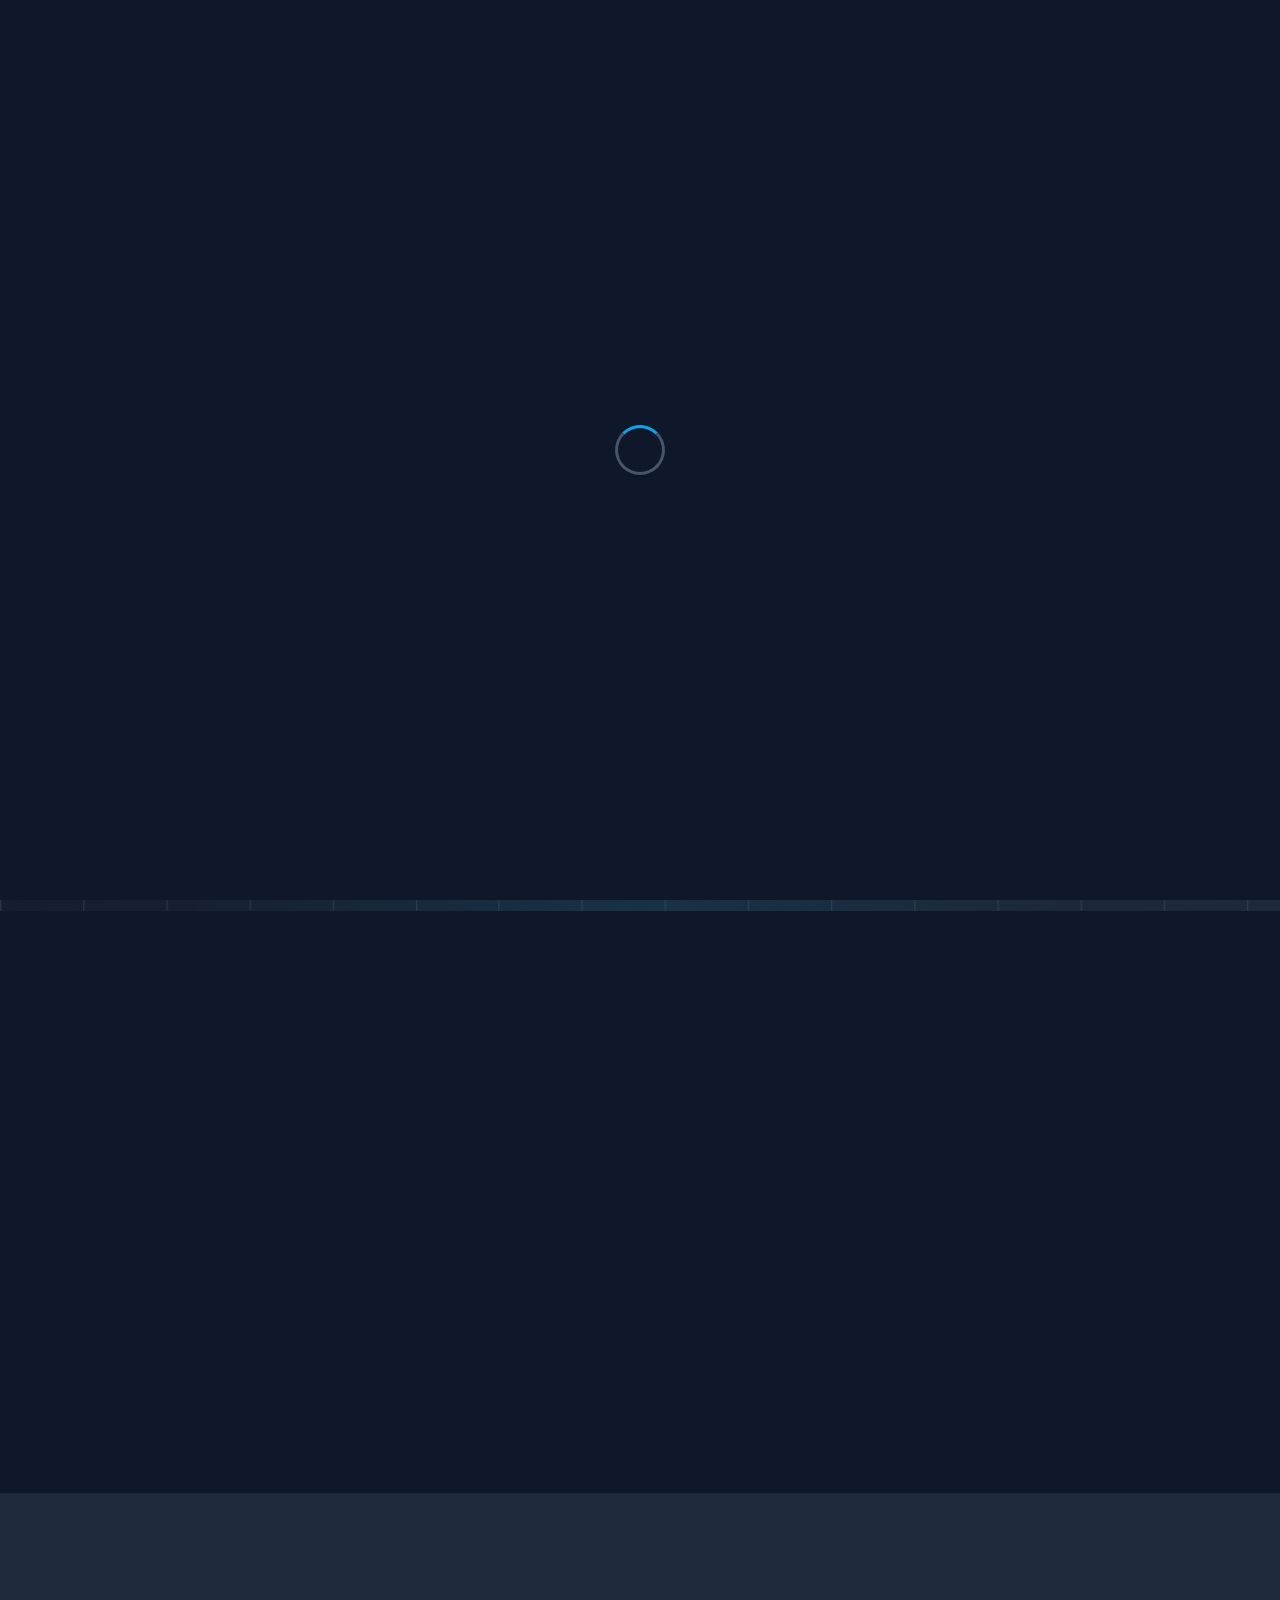
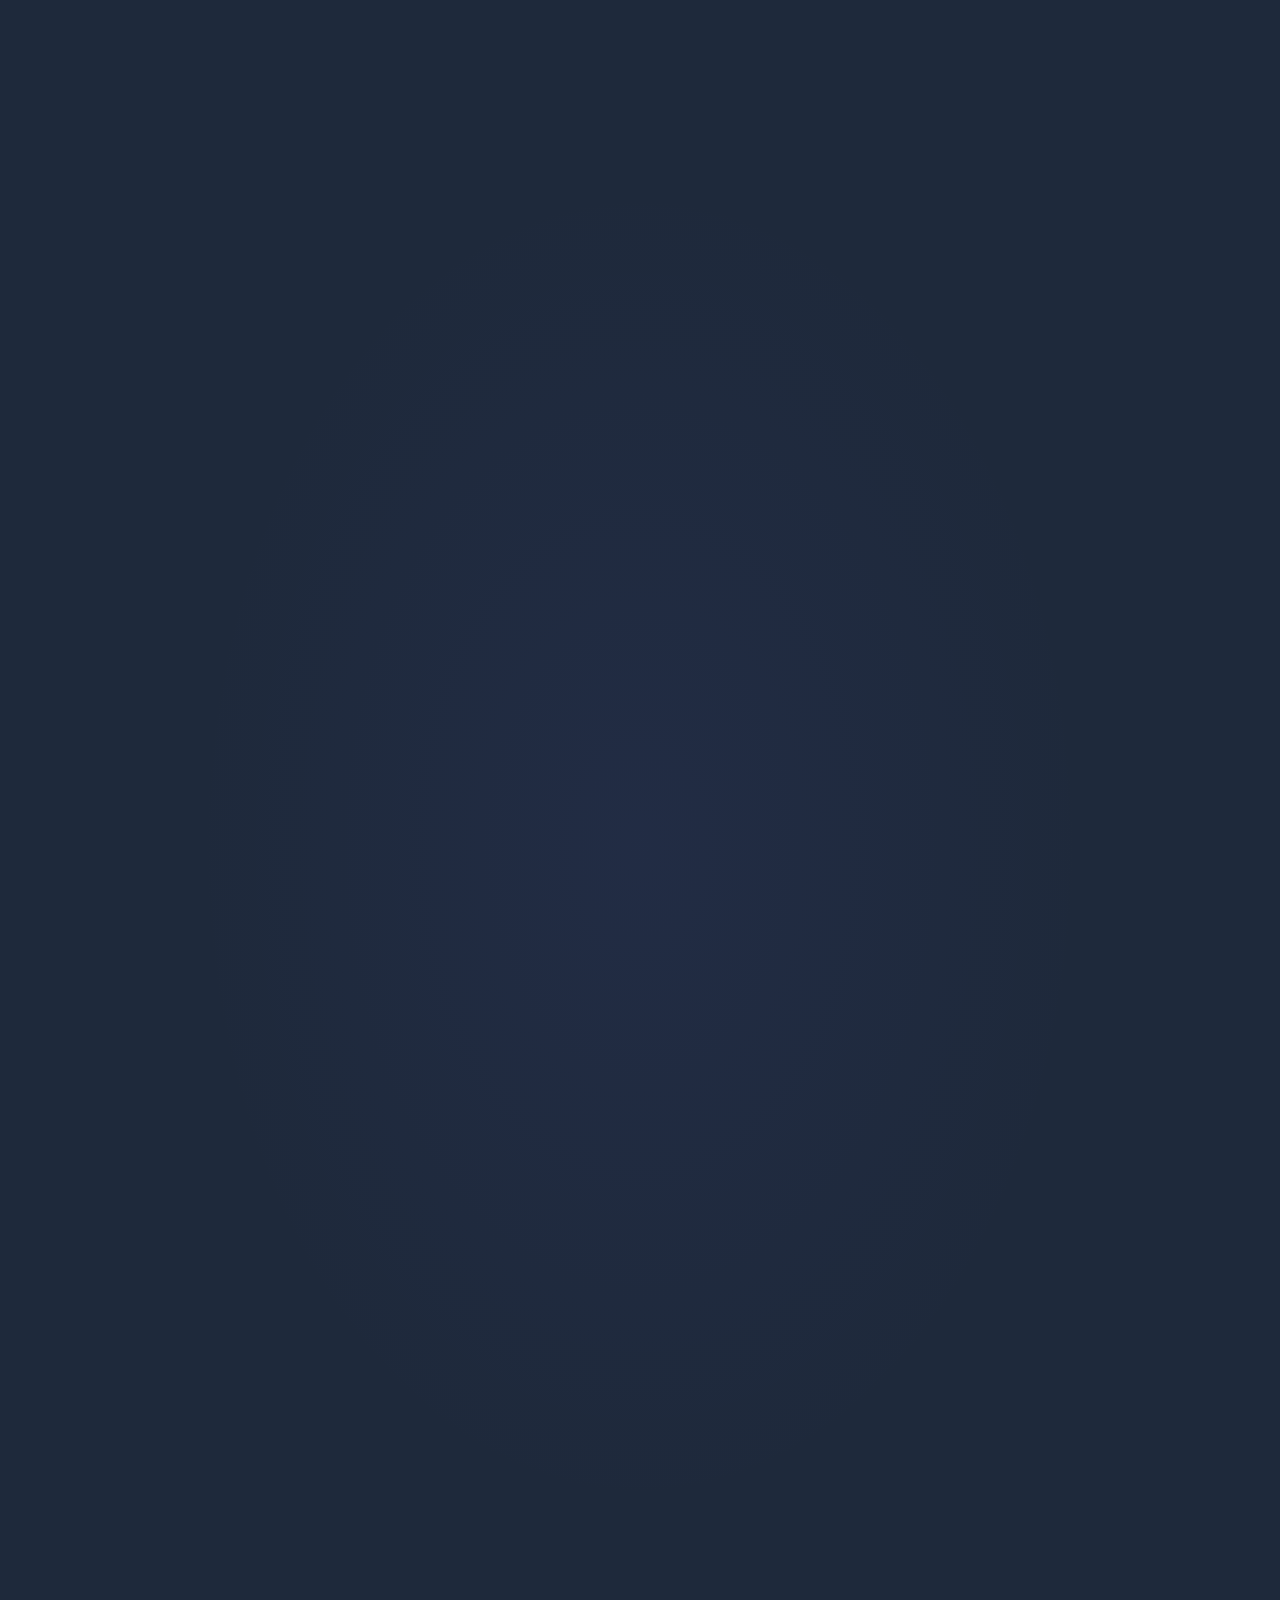
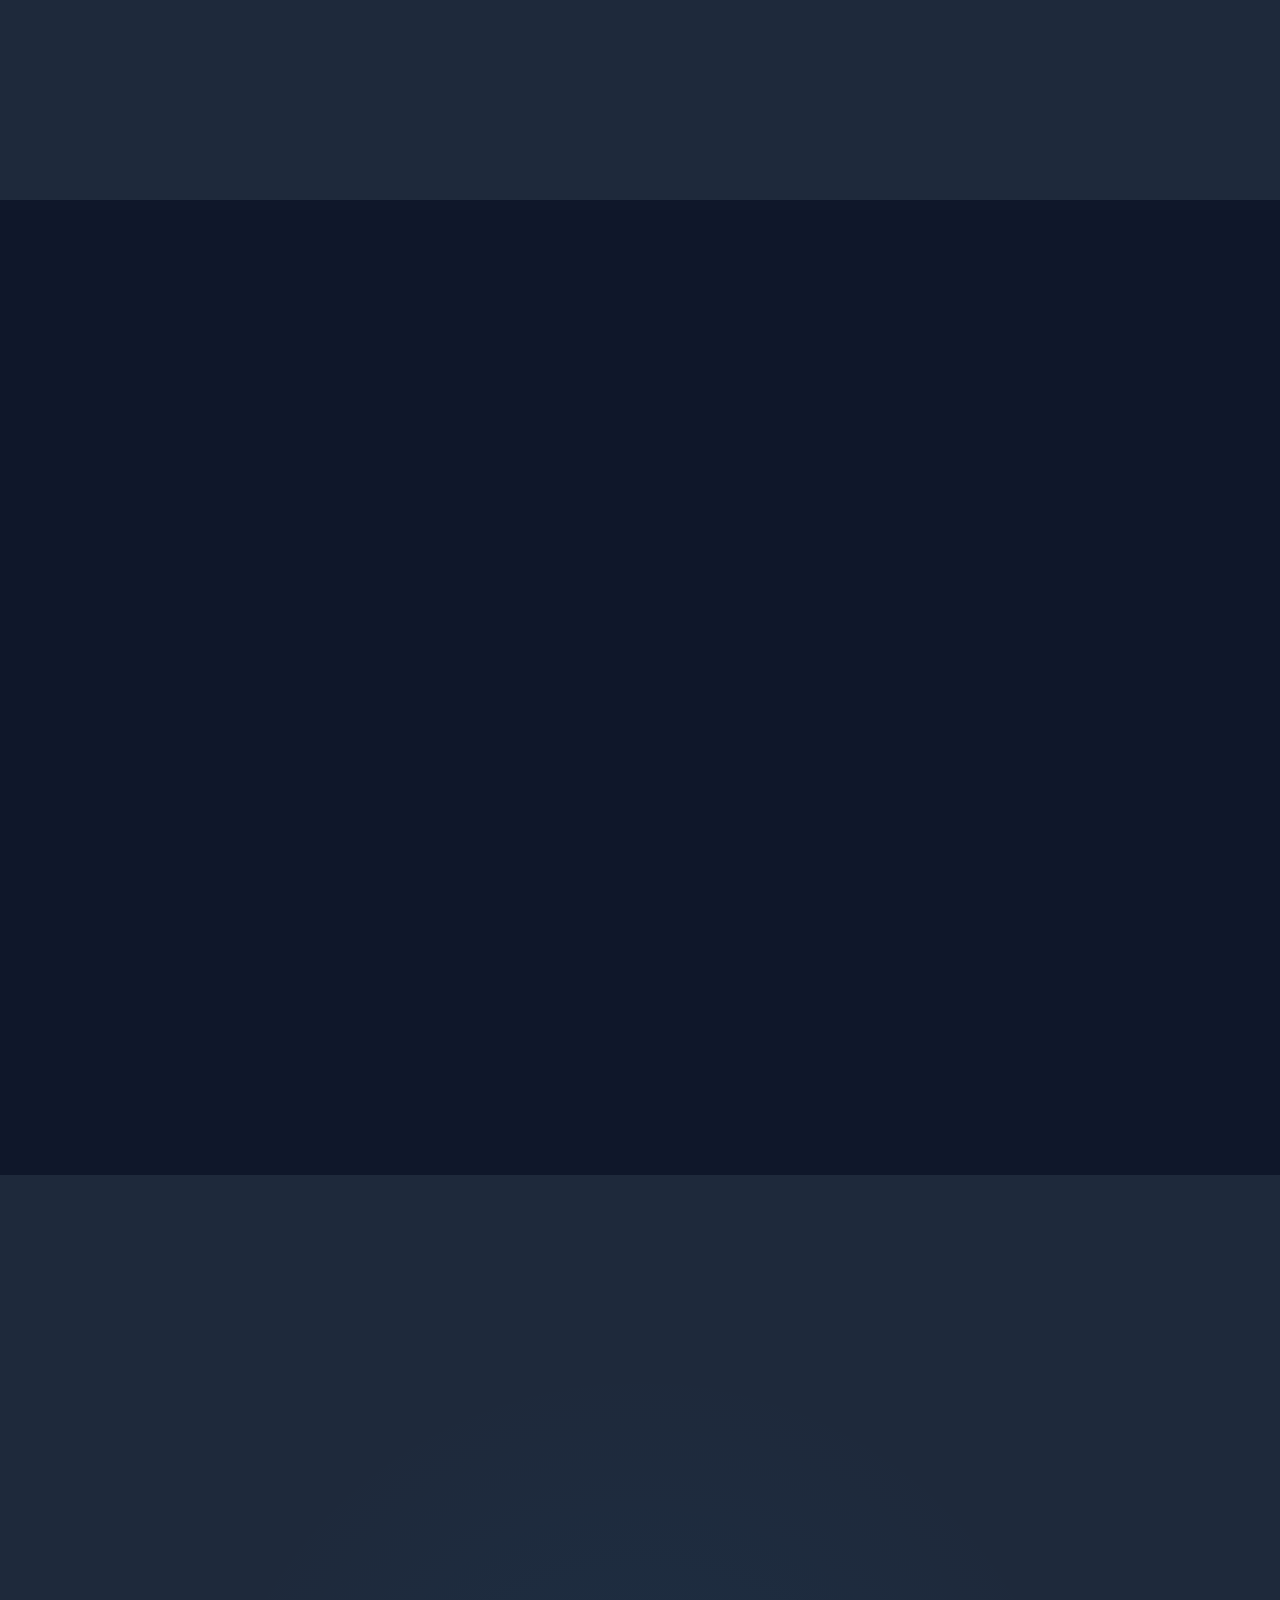
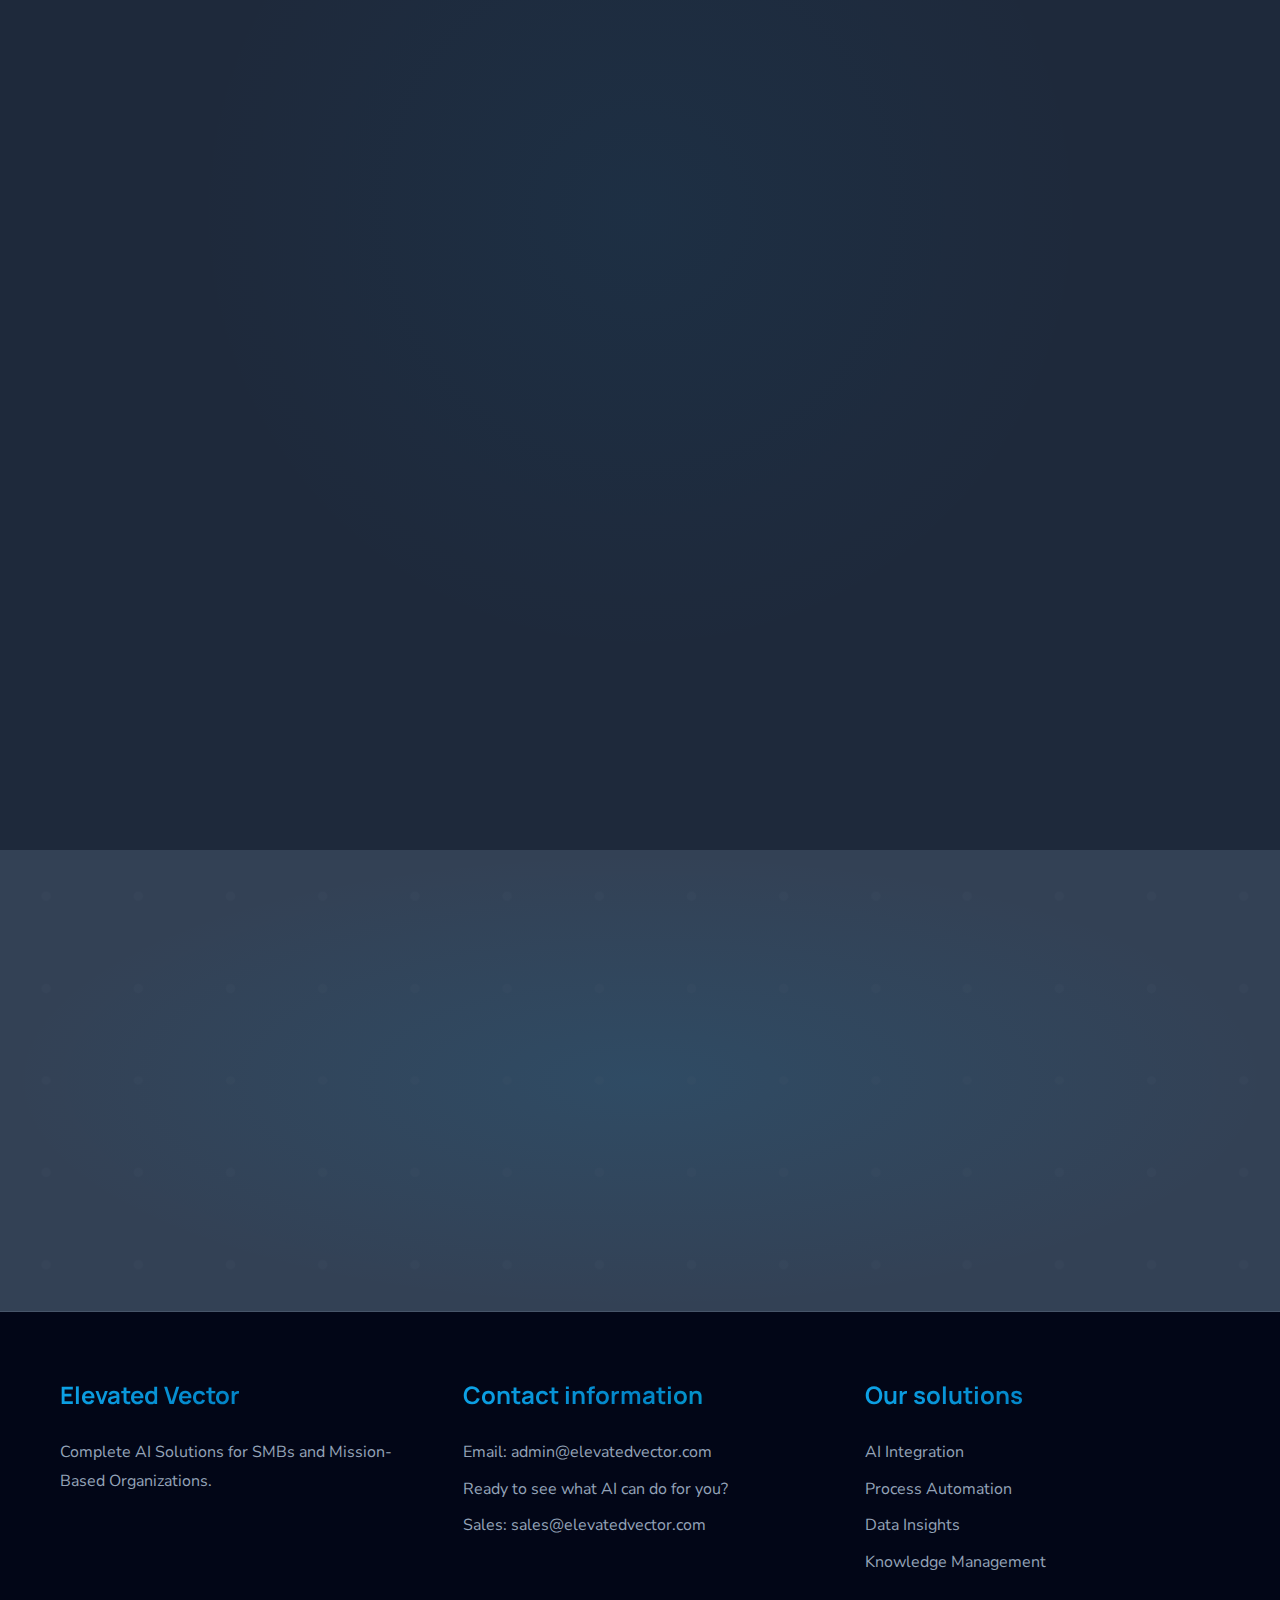
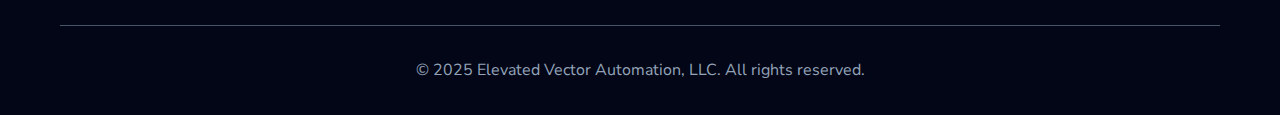
<file: index.html>
<!DOCTYPE html>
<html lang="en">
<head>
    <meta charset="UTF-8">
    <meta name="viewport" content="width=device-width, initial-scale=1.0">
    <title>ElevatedVector.ai | Agent Integration Solutions</title>
    <meta name="description" content="ElevatedVector.ai: Seamlessly integrate AI automation with your existing systems. We build secure, intuitive solutions that transform your data and software, empowering your organization for growth.">
    <link rel="preconnect" href="https://fonts.googleapis.com">
    <link rel="preconnect" href="https://fonts.gstatic.com" crossorigin>
    <link href="https://fonts.googleapis.com/css2?family=Manrope:wght@400;500;600;700;800&family=Nunito+Sans:ital,wght@0,400;0,600;0,700;1,400&family=Roboto+Mono:wght@400;500&display=swap" rel="stylesheet">
    <link rel="stylesheet" href="https://cdnjs.cloudflare.com/ajax/libs/font-awesome/6.4.0/css/all.min.css">
    <!-- Google Calendar Appointment Scheduling begin -->
    <link href="google-schedular.css" rel="stylesheet">
    <script src="https://analytics.ahrefs.com/analytics.js" data-key="FiSMIa8tQKSjX87buxjJpA" async></script>
    <script src="https://calendar.google.com/calendar/scheduling-button-script.js" async></script>
    <!-- Google Calendar Appointment Scheduling end -->
    <style>
        :root {
            --primary-color: #0ea5e9;
            --secondary-color: #0284c7;
            --accent-color: #38bdf8;
            --accent-secondary: #06b6d4;
            --text-primary: #f8fafc;
            --text-secondary: #cbd5e1;
            --text-muted: #94a3b8;
            --background: #0f172a;
            --background-alt: #1e293b;
            --background-card: #334155;
            --background-elevated: #475569;
            --gradient-primary: linear-gradient(135deg, #0ea5e9 0%, #0284c7 50%, #06b6d4 100%);
            --gradient-secondary: linear-gradient(135deg, #6366f1 0%, #8b5cf6 50%, #d946ef 100%);
            --gradient-accent: linear-gradient(135deg, #f59e0b 0%, #ef4444 50%, #ec4899 100%);
            --shadow-sm: 0 4px 6px rgba(0, 0, 0, 0.1);
            --shadow-md: 0 10px 25px rgba(0, 0, 0, 0.2);
            --shadow-lg: 0 20px 40px rgba(0, 0, 0, 0.3);
            --shadow-xl: 0 25px 50px rgba(0, 0, 0, 0.4);
            --border-color: #475569;
            --border-light: #64748b;
            --glow-primary: 0 0 20px rgba(14, 165, 233, 0.3);
            --glow-secondary: 0 0 30px rgba(14, 165, 233, 0.2);
        }

        * {
            margin: 0;
            padding: 0;
            box-sizing: border-box;
        }

        p:not(:last-child) {
            margin-bottom: 1ex;
        }
        
        .skip-to-content {
            position: absolute;
            left: -9999px;
            top: 1rem;
            z-index: 1001;
            background: var(--primary-color);
            color: white;
            padding: 1rem 1.5rem;
            border-radius: 4px;
            text-decoration: none;
            font-weight: 600;
            box-shadow: var(--shadow-md);
            transition: transform 0.3s;
        }
        
        .skip-to-content:focus {
            left: 1rem;
            transform: translateY(0);
            outline: 2px solid white;
            outline-offset: 4px;
        }

        body {
            font-family: 'Nunito Sans', -apple-system, BlinkMacSystemFont, 'Segoe UI', Roboto, sans-serif;
            line-height: 1.6;
            color: var(--text-primary);
            background: var(--background);
            overflow-x: hidden;
            scroll-behavior: smooth;
            font-size: 16px;
        }

        .container {
            max-width: 1200px;
            margin: 0 auto;
            padding: 0 20px;
        }

        #hero {
            padding: 8rem 20px;
        }

        /* Enhanced Header & Navigation */
        header {
            position: fixed;
            top: 0;
            width: 100%;
            background: rgba(15, 23, 42, 0.95);
            -webkit-backdrop-filter: blur(20px); /* ADDED for Safari compatibility */
            backdrop-filter: blur(20px);
            z-index: 1000;
            transition: all 0.3s cubic-bezier(0.4, 0, 0.2, 1);
            border-bottom: 1px solid rgba(71, 85, 105, 0.3);
        }

        header.scrolled {
            background: rgba(15, 23, 42, 0.98);
            box-shadow: var(--shadow-md);
            border-bottom-color: rgba(71, 85, 105, 0.5);
        }

        nav {
            display: flex;
            justify-content: space-between;
            align-items: center;
            padding: 1rem 0;
        }

        .logo {
            font-family: 'Manrope', sans-serif;
            font-size: 1.75rem;
            font-weight: 800;
            background: var(--gradient-primary);
            -webkit-background-clip: text;
            -webkit-text-fill-color: transparent;
            background-clip: text;
            position: relative;
            cursor: pointer;
            transition: all 0.3s ease;
        }

        .logo a {
            text-decoration: none;
        }

        .logo:hover {
            transform: scale(1.05);
            filter: drop-shadow(var(--glow-primary));
        }

        .nav-links {
            display: flex;
            list-style: none;
            gap: 1rem;
        }

        .nav-links a {
            font-family: 'Manrope', sans-serif;
            text-decoration: none;
            color: var(--text-primary);
            font-weight: 500;
            transition: all 0.3s cubic-bezier(0.4, 0, 0.2, 1);
            position: relative;
            padding: 0.5rem;
        }

        .nav-links a:before {
            content: '';
            position: absolute;
            bottom: 0;
            left: 0;
            width: 0;
            height: 2px;
            background: var(--gradient-primary);
            transition: width 0.3s ease;
        }

        .nav-links a:hover:before {
            width: 100%;
        }

        .nav-links a:hover {
            color: var(--accent-color);
            transform: translateY(-2px);
        }

        .cta-button {
            background: var(--gradient-primary);
            border-radius: 50px;
            box-shadow: var(--shadow-md);
            color: white;
            font-family: 'Manrope', sans-serif;
            font-weight: 600;
            margin: 0.5rem;
            overflow: hidden;
            padding: 0.5rem 1.5rem;
            position: relative;
            text-decoration: none;
            transition: all 0.3s cubic-bezier(0.4, 0, 0.2, 1);
        }

        .cta-button:before {
            content: '';
            position: absolute;
            top: 0;
            left: -100%;
            width: 100%;
            height: 100%;
            background: linear-gradient(90deg, transparent, rgba(255,255,255,0.2), transparent);
            transition: left 0.5s;
        }

        .cta-button:hover:before {
            left: 100%;
        }

        .cta-button:hover {
            transform: translateY(-3px) scale(1.05);
            box-shadow: var(--shadow-lg);
            filter: drop-shadow(var(--glow-primary));
        }

        /* Enhanced Hero Section */
        .hero {
            margin-top: 80px;
            padding: 0;
            background: 
                radial-gradient(ellipse at top, rgba(14, 165, 233, 0.1) 0%, transparent 50%),
                radial-gradient(ellipse at bottom, rgba(6, 182, 212, 0.1) 0%, transparent 50%),
                linear-gradient(135deg, var(--background) 0%, var(--background-alt) 100%);
            position: relative;
            overflow: hidden;
            min-height: 90vh;
            display: flex;
            align-items: center;
        }

        .hero:before {
            content: '';
            position: absolute;
            top: 0;
            left: 0;
            right: 0;
            bottom: 0;
            background: url('data:image/svg+xml,<svg xmlns="http://www.w3.org/2000/svg" viewBox="0 0 100 100"><defs><pattern id="grid" width="10" height="10" patternUnits="userSpaceOnUse"><path d="M 10 0 L 0 0 0 10" fill="none" stroke="%23475569" stroke-width="0.3"/></pattern></defs><rect width="100" height="100" fill="url(%23grid)"/></svg>');
            opacity: 0.4;
            animation: gridMove 20s linear infinite;
        }

        @keyframes gridMove {
            0% { transform: translate(0, 0); }
            100% { transform: translate(10px, 10px); }
        }

        .hero-floating-elements {
            position: absolute;
            top: 0;
            left: 0;
            width: 100%;
            height: 100%;
            pointer-events: none;
            overflow: hidden;
        }

        .floating-shape {
            position: absolute;
            border-radius: 50%;
            background: var(--gradient-primary);
            opacity: 0.1;
            animation: float 6s ease-in-out infinite;
        }

        .floating-shape:nth-child(1) {
            width: 100px;
            height: 100px;
            top: 20%;
            left: 10%;
            animation-delay: 0s;
        }

        .floating-shape:nth-child(2) {
            width: 150px;
            height: 150px;
            top: 60%;
            right: 15%;
            animation-delay: 2s;
        }

        .floating-shape:nth-child(3) {
            width: 80px;
            height: 80px;
            bottom: 30%;
            left: 20%;
            animation-delay: 4s;
        }

        @keyframes float {
            0%, 100% { transform: translateY(0px) rotate(0deg); }
            50% { transform: translateY(-20px) rotate(180deg); }
        }

        .hero-content {
            text-align: center;
            position: relative;
            z-index: 2;
            max-width: 800px;
            margin: 0 auto;
        }

        .hero h1 {
            font-family: 'Manrope', sans-serif;
            font-size: 48px;
            line-height: 1.1;
            margin-bottom: 2rem;
            position: relative;
        }

        .hero h1 .title-highlight {
            background: var(--gradient-primary);
            -webkit-background-clip: text;
            -webkit-text-fill-color: transparent;
            background-clip: text;
        }

        .hero h1:after {
            content: '';
            position: absolute;
            bottom: -16px;
            left: 50%;
            transform: translateX(-50%);
            width: 60px;
            height: 4px;
            background: var(--gradient-primary);
            border-radius: 2px;
        }

        .hero p {
            font-size: 20px;
            color: var(--text-secondary);
            margin-bottom: 3rem;
            line-height: 1.7;
            font-weight: 400;
        }

        .hero-buttons {
            display: flex;
            gap: 1.5rem;
            justify-content: center;
            flex-wrap: wrap;
            margin-bottom: 4rem;
        }

        .btn-primary, .cta-section .qxCTlb, .Xfsokf {
            font-family: 'Manrope', sans-serif;
            background: var(--gradient-primary);
            color: white;
            border-radius: 50px;
            text-decoration: none;
            font-weight: 600;
            font-size: 16px;
            transition: all 0.3s cubic-bezier(0.4, 0, 0.2, 1);
            box-shadow: var(--shadow-md);
            display: inline-flex;
            align-items: center;
            gap: 0.5rem;
            overflow: hidden;
        }

        .btn-primary, .cta-section .qxCTlb {
            padding: 1.25rem 2.5rem;
            position: relative;
        }

        .btn-primary:after, .cta-section .qxCTlb:after, .Xfsokf:after {
            content: '';
            position: absolute;
            top: 0;
            left: -100%;
            width: 100%;
            height: 100%;
            background: linear-gradient(90deg, transparent, rgba(255,255,255,0.2), transparent);
            transition: left 0.5s;
        }

        .btn-primary:hover:after, .cta-section .qxCTlb:hover:after, .Xfsokf:hover:after {
            left: 100%;
        }

        .btn-primary:hover, .btn-secondary:hover, .qxCTlb:hover, .Xfsokf:hover {
            transform: translateY(-3px) scale(1.05);
            box-shadow: var(--shadow-lg);
            filter: drop-shadow(var(--glow-primary));
        }

        .btn-secondary, .hero .qxCTlb {
            font-family: 'Manrope', sans-serif;
            background: rgba(14, 165, 233, 0.1) !important;
            color: var(--primary-color) !important;
            padding: 1.25rem 2.5rem;
            border: 2px solid var(--primary-color);
            border-radius: 50px;
            text-decoration: none;
            font-weight: 600;
            font-size: 16px;
            transition: all 0.3s cubic-bezier(0.4, 0, 0.2, 1);
            display: inline-flex;
            align-items: center;
            gap: 0.5rem;
            -webkit-backdrop-filter: blur(10px); /* ADDED for Safari compatibility */
            backdrop-filter: blur(10px);
        }

        .btn-secondary:hover, .hero .qxCTlb:hover {
            background: var(--primary-color);
            color: white;
            border-color: var(--primary-color);
        }

        .hero-stats {
            display: flex;
            justify-content: center;
            gap: 3rem;
            flex-wrap: wrap;
        }

        .stat-item {
            text-align: center;
            color: var(--text-secondary);
        }

        .stat-number {
            font-size: 2rem;
            font-weight: 700;
            color: var(--primary-color);
            display: block;
        }

        /* Enhanced Values Section */
        .values {
            padding: 8rem 0;
            background: var(--background);
            position: relative;
        }

        .section-header {
            text-align: center;
            margin-bottom: 5rem;
            position: relative;
        }

        .section-header h2 {
            font-family: 'Manrope', sans-serif;
            font-size: 32px;
            margin-bottom: 1.5rem;
            color: var(--text-primary);
            position: relative;
        }

        .section-header h2:after {
            content: '';
            position: absolute;
            bottom: -10px;
            left: 50%;
            transform: translateX(-50%);
            width: 80px;
            height: 3px;
            background: var(--gradient-primary);
            border-radius: 2px;
        }

        .section-header p {
            color: var(--text-secondary);
            font-size: 16px;
            line-height: 1.7;
            margin-left : auto;
            margin-right: auto;
            max-width: 700px;
            text-align: left;
        }

        .values-grid {
            display: grid;
            grid-template-columns: repeat(auto-fit, minmax(350px, 1fr));
            gap: 2.5rem;
        }

        .value-card {
            background: var(--background-card);
            padding: 2.5rem;
            border-radius: 24px;
            box-shadow: var(--shadow-md);
            transition: all 0.4s cubic-bezier(0.4, 0, 0.2, 1);
            border: 1px solid var(--border-color);
            position: relative;
            overflow: hidden;
        }

        .value-card:before {
            content: '';
            position: absolute;
            top: 0;
            left: 0;
            right: 0;
            height: 4px;
            background: var(--gradient-primary);
        }
        
        .value-card:nth-child(2):before {
            background: linear-gradient(135deg, #10b981 0%, #059669 100%);
        }
        
        .value-card:nth-child(3):before {
            background: var(--gradient-accent);
        }
        
        .value-card:nth-child(4):before {
            background: var(--gradient-secondary);
        }
        
        .value-card:nth-child(5):before {
            background: linear-gradient(135deg, #3b82f6 0%, #1d4ed8 100%);
        }

        .value-card:hover {
            transform: translateY(-8px) scale(1.02);
            box-shadow: var(--shadow-xl);
            border-color: var(--primary-color);
        }

        .value-icon {
            width: 80px;
            height: 80px;
            background: var(--gradient-primary);
            border-radius: 20px;
            display: flex;
            align-items: center;
            justify-content: center;
            margin-bottom: 2rem;
            color: white;
            font-size: 2rem;
            box-shadow: var(--shadow-md);
            transition: all 0.3s ease;
        }
        
        .value-card:nth-child(2) .value-icon {
            background: linear-gradient(135deg, #10b981 0%, #059669 100%);
        }
        
        .value-card:nth-child(3) .value-icon {
            background: var(--gradient-accent);
        }
        
        .value-card:nth-child(4) .value-icon {
            background: var(--gradient-secondary);
        }
        
        .value-card:nth-child(5) .value-icon {
            background: linear-gradient(135deg, #3b82f6 0%, #1d4ed8 100%);
        }

        .value-card:hover .value-icon {
            transform: scale(1.1) rotate(5deg);
            box-shadow: var(--shadow-lg);
        }

        .value-icon svg,
        .market-icon svg,
        .solution-icon svg {
            width: 60%;
            height: 60%;
            fill: currentColor;
        }

        .value-card h3 {
            font-family: 'Manrope', sans-serif;
            font-size: 24px;
            font-weight: 700;
            margin-bottom: 1rem;
            color: var(--text-primary);
        }

        .value-card p {
            color: var(--text-secondary);
            line-height: 1.8;
            font-size: 16px;
        }

        /* Single Block Values Section */
        .values-single-block {
            max-width: 1000px;
            margin: 0 auto;
        }

        .value-block {
            background: var(--background-card);
            padding: 3rem;
            border-radius: 24px;
            box-shadow: var(--shadow-md);
            border: 1px solid var(--border-color);
            position: relative;
            overflow: hidden;
        }

        .value-block:before {
            content: '';
            position: absolute;
            top: 0;
            left: 0;
            right: 0;
            height: 4px;
            background: var(--gradient-primary);
        }

        .value-item {
            display: flex;
            align-items: flex-start;
            gap: 2rem;
            margin-bottom: 2.5rem;
            transition: all 0.3s ease;
        }

        .value-item:last-child {
            margin-bottom: 0;
        }

        .value-item:hover {
            transform: translateX(10px);
        }

        .value-icon-small {
            width: 60px;
            height: 60px;
            background: var(--gradient-primary);
            border-radius: 16px;
            display: flex;
            align-items: center;
            justify-content: center;
            color: white;
            font-size: 1.5rem;
            box-shadow: var(--shadow-md);
            transition: all 0.3s ease;
            flex-shrink: 0;
        }

        .value-item:nth-child(2) .value-icon-small {
            background: linear-gradient(135deg, #10b981 0%, #059669 100%);
        }

        .value-item:nth-child(3) .value-icon-small {
            background: var(--gradient-accent);
        }

        .value-item:nth-child(4) .value-icon-small {
            background: var(--gradient-secondary);
        }

        .value-item:hover .value-icon-small {
            transform: scale(1.1) rotate(5deg);
            box-shadow: var(--shadow-lg);
        }

        .value-content {
            flex: 1;
        }

        .value-content h3 {
            font-family: 'Manrope', sans-serif;
            font-size: 1.5rem;
            font-weight: 700;
            margin-bottom: 0.75rem;
            color: var(--text-primary);
        }

        .value-content p {
            color: var(--text-secondary);
            line-height: 1.8;
            font-size: 16px;
        }

        /* Enhanced Solutions Section */
        .solutions {
            padding: 8rem 0;
            background: 
                radial-gradient(ellipse at center, rgba(99, 102, 241, 0.05) 0%, transparent 50%),
                var(--background-alt);
            position: relative;
        }

        .solutions-grid {
            display: grid;
            grid-template-columns: repeat(auto-fit, minmax(380px, 1fr));
            gap: 2.5rem;
        }

        .solution-card {
            background: var(--background-card);
            padding: 3rem;
            border-radius: 24px;
            box-shadow: var(--shadow-md);
            transition: all 0.4s cubic-bezier(0.4, 0, 0.2, 1);
            position: relative;
            overflow: hidden;
            border: 1px solid var(--border-color);
        }

        .solution-card:before {
            content: '';
            position: absolute;
            top: 0;
            left: 0;
            right: 0;
            height: 4px;
            background: var(--gradient-primary);
        }

        .solution-card:nth-child(2):before {
            background: var(--gradient-secondary);
        }

        .solution-card:nth-child(3):before {
            background: var(--gradient-accent);
        }

        .solution-card:nth-child(4):before {
            background: linear-gradient(135deg, #10b981 0%, #059669 100%);
        }

        .solution-card:hover {
            transform: translateY(-10px) scale(1.03);
            box-shadow: var(--shadow-xl);
            border-color: var(--primary-color);
        }

        .solution-icon {
            width: 80px;
            height: 80px;
            background: var(--gradient-primary);
            border-radius: 20px;
            display: flex;
            align-items: center;
            justify-content: center;
            margin-bottom: 2rem;
            color: white;
            transition: all 0.3s ease;
            box-shadow: var(--shadow-md);
        }

        .solution-card:nth-child(2) .solution-icon {
            background: var(--gradient-secondary);
        }

        .solution-card:nth-child(3) .solution-icon {
            background: var(--gradient-accent);
        }

        .solution-card:nth-child(4) .solution-icon {
            background: linear-gradient(135deg, #10b981 0%, #059669 100%);
        }

        .solution-card:hover .solution-icon {
            transform: scale(1.1) rotate(-5deg);
            box-shadow: var(--shadow-lg);
        }

        .solution-card h3 {
            font-family: 'Manrope', sans-serif;
            font-size: 1.6rem;
            font-weight: 700;
            margin-bottom: 1.5rem;
            color: var(--text-primary);
        }

        .solution-card p {
            color: var(--text-secondary);
            margin-bottom: 2rem;
            line-height: 1.8;
            font-size: 16px;
        }

        .solution-features {
            list-style: none;
            margin: 2rem 0;
        }

        .solution-features li {
            padding: 0.75rem 0;
            color: var(--text-secondary);
            display: flex;
            align-items: center;
            gap: 1rem;
            transition: all 0.3s ease;
            font-size: 16px;
        }

        .solution-features li:hover {
            color: var(--text-primary);
            transform: translateX(5px);
        }

        .solution-features li:before {
            content: '\f00c';
            font-family: 'Font Awesome 6 Free';
            font-weight: 900;
            color: #10b981;
            font-size: 1.2rem;
            width: 20px;
            text-align: center;
        }

        .solution-card .fas {
            font-size: 2.5rem;
        }

        /* Enhanced Target Market Section */
        .target-market {
            padding: 8rem 0;
            background: var(--background);
            position: relative;
        }

        .market-grid {
            display: grid;
            grid-template-columns: repeat(auto-fit, minmax(350px, 1fr));
            gap: 2.5rem;
            margin-top: 4rem;
        }

        .market-card {
            background: var(--background-card);
            padding: 2.5rem;
            border-radius: 24px;
            box-shadow: var(--shadow-md);
            transition: all 0.4s cubic-bezier(0.4, 0, 0.2, 1);
            text-align: center;
            border: 1px solid var(--border-color);
            position: relative;
            overflow: hidden;
        }

        .market-card:before {
            content: '';
            position: absolute;
            top: 0;
            left: 0;
            right: 0;
            height: 1px;
            background: var(--gradient-primary);
        }

        .market-card:nth-child(2):before {
            background: linear-gradient(135deg, #10b981 0%, #059669 100%);
        }

        .market-card:nth-child(3):before {
            background: var(--gradient-accent);
        }

        .market-card:hover {
            transform: translateY(-8px) scale(1.02);
            box-shadow: var(--shadow-xl);
            border-color: var(--primary-color);
        }

        .market-icon {
            width: 100px;
            height: 100px;
            background: var(--gradient-primary);
            border-radius: 50%;
            display: flex;
            align-items: center;
            justify-content: center;
            margin: 0 auto 2rem;
            color: white;
            font-size: 2.5rem;
            transition: all 0.3s ease;
            box-shadow: var(--shadow-md);
        }

        .market-card:nth-child(2) .market-icon {
            background: linear-gradient(135deg, #10b981 0%, #059669 100%);
        }

        .market-card:nth-child(3) .market-icon {
            background: var(--gradient-accent);
        }

        .market-card:hover .market-icon {
            transform: scale(1.1);
            box-shadow: var(--shadow-lg);
        }

        .market-card h3 {
            font-family: 'Manrope', sans-serif;
            font-size: 1.5rem;
            font-weight: 700;
            margin-bottom: 1rem;
            color: var(--text-primary);
        }

        .market-card p {
            color: var(--text-secondary);
            line-height: 1.8;
            font-size: 16px;
            text-align: left;
        }

        /* Enhanced Team Section */
        .team {
            padding: 8rem 0;
            background: 
                radial-gradient(ellipse at center, rgba(14, 165, 233, 0.05) 0%, transparent 50%),
                var(--background-alt);
        }

        .team-grid {
            display: grid;
            grid-template-columns: repeat(auto-fit, minmax(320px, 1fr));
            gap: 3rem;
            margin-top: 4rem;
        }

        .team-card {
            background: var(--background-card);
            padding: 3rem 2rem;
            border-radius: 24px;
            box-shadow: var(--shadow-md);
            transition: all 0.4s cubic-bezier(0.4, 0, 0.2, 1);
            text-align: center;
            border: 1px solid var(--border-color);
            position: relative;
            overflow: hidden;
        }

        .team-card:before {
            content: '';
            position: absolute;
            top: 0;
            left: 0;
            right: 0;
            height: 4px;
            background: var(--gradient-primary);
        }

        .team-card:nth-child(2):before {
            background: var(--gradient-secondary);
        }

        .team-card:nth-child(3):before {
            background: var(--gradient-accent);
        }

        .team-card:hover {
            transform: translateY(-10px) scale(1.03);
            box-shadow: var(--shadow-xl);
            border-color: var(--primary-color);
        }

        .team-avatar {
            width: 120px;
            height: 120px;
            background: var(--gradient-primary);
            border-radius: 50%;
            display: flex;
            align-items: center;
            justify-content: center;
            margin: 0 auto 2rem;
            color: white;
            font-size: 2.5rem;
            font-weight: bold;
            transition: all 0.3s ease;
            box-shadow: var(--shadow-md);
            overflow: hidden;
        }

        .team-avatar img {
            width: 100%;
            height: 100%;
            object-fit: cover;
            border-radius: 50%;
            object-position: center 35%;
        }

        .team-card:first-child .team-avatar img {
            object-position: center 5%;
        }

        .team-card:nth-child(2) .team-avatar img {
            object-position: center 5%;
        }

        .team-card:nth-child(2) .team-avatar {
            background: var(--gradient-secondary);
        }

        .team-card:nth-child(3) .team-avatar {
            background: var(--gradient-accent);
        }

        .team-card:hover .team-avatar {
            transform: scale(1.1);
            box-shadow: var(--shadow-lg);
        }

        .team-card h3 {
            font-family: 'Manrope', sans-serif;
            font-size: 1.6rem;
            font-weight: 700;
            margin-bottom: 0.5rem;
            color: var(--text-primary);
        }

        .team-role {
            color: var(--primary-color);
            font-weight: 600;
            margin-bottom: 1.5rem;
            font-size: 16px;
        }

        .team-card p {
            color: var(--text-secondary);
            line-height: 1.8;
            font-size: 16px;
            text-align: left;
        }

        /* Enhanced CTA Section */
        .cta-section {
            padding: 8rem 0;
            background: 
                radial-gradient(ellipse at center, rgba(14, 165, 233, 0.1) 0%, transparent 70%),
                var(--background-card);
            color: var(--text-primary);
            text-align: center;
            position: relative;
            overflow: hidden;
        }

        .cta-section:before {
            content: '';
            position: absolute;
            top: 0;
            left: 0;
            right: 0;
            bottom: 0;
            background: url('data:image/svg+xml,<svg xmlns="http://www.w3.org/2000/svg" viewBox="0 0 100 100"><defs><pattern id="dots" width="20" height="20" patternUnits="userSpaceOnUse"><circle cx="10" cy="10" r="1" fill="%23475569" opacity="0.3"/></pattern></defs><rect width="100" height="100" fill="url(%23dots)"/></svg>');
            opacity: 0.5;
        }

        .cta-content {
            position: relative;
            z-index: 2;
        }

        .cta-section h2 {
            font-family: 'Manrope', sans-serif;
            font-size: 32px;
            margin-bottom: 1.5rem;
            background: var(--gradient-primary);
            -webkit-background-clip: text;
            -webkit-text-fill-color: transparent;
            background-clip: text;
        }

        .cta-section p {
            font-size: 16px;
            margin-bottom: 3rem;
            opacity: 0.9;
            max-width: 600px;
            margin-left: auto;
            margin-right: auto;
            line-height: 1.7;
        }

        .btn-white {
            font-family: 'Manrope', sans-serif;
            background: var(--gradient-primary);
            color: #FFFFFF;
            padding: 1.25rem 3rem;
            border-radius: 50px;
            text-decoration: none;
            font-weight: 600;
            font-size: 16px;
            transition: all 0.3s cubic-bezier(0.4, 0, 0.2, 1);
            display: inline-flex;
            align-items: center;
            gap: 0.5rem;
            box-shadow: var(--shadow-md);
            position: relative;
            overflow: hidden;
        }

        .btn-white:before {
            content: '';
            position: absolute;
            top: 0;
            left: -100%;
            width: 100%;
            height: 100%;
            background: linear-gradient(90deg, transparent, rgba(255,255,255,0.2), transparent);
            transition: left 0.5s;
        }

        .btn-white:hover:before {
            left: 100%;
        }

        .btn-white:hover {
            transform: translateY(-3px) scale(1.05);
            box-shadow: var(--shadow-lg);
            filter: drop-shadow(var(--glow-primary));
        }

        /* Enhanced Footer */
        footer {
            background: #020617;
            color: white;
            padding: 4rem 0 2rem;
            border-top: 1px solid var(--border-color);
            position: relative;
        }

        .footer-content {
            display: grid;
            grid-template-columns: repeat(auto-fit, minmax(280px, 1fr));
            gap: 3rem;
            margin-bottom: 3rem;
        }

        .footer-section h4 {
            font-family: 'Manrope', sans-serif;
            font-size: 24px;
            font-weight: 700;
            margin-bottom: 1.5rem;
            background: var(--gradient-primary);
            -webkit-background-clip: text;
            -webkit-text-fill-color: transparent;
            background-clip: text;
        }

        .footer-section p, 
        .footer-section a {
            color: #94a3b8;
            text-decoration: none;
            line-height: 1.8;
            transition: all 0.3s ease;
            font-size: 16px;
        }

        .footer-section a:hover {
            color: var(--primary-color);
            transform: translateX(3px);
        }

        .footer-bottom {
            border-top: 1px solid var(--border-color);
            padding-top: 2rem;
            text-align: center;
            color: #94a3b8;
        }

        /* Mobile Hamburger Menu */
        .mobile-menu-toggle {
            display: none;
            flex-direction: column;
            cursor: pointer;
            padding: 0.5rem;
        }

        .mobile-menu-toggle span {
            width: 25px;
            height: 3px;
            background: var(--text-primary);
            margin: 3px 0;
            transition: 0.3s;
            border-radius: 2px;
        }

        .mobile-menu {
            display: none;
            position: fixed;
            top: 80px;
            left: 0;
            right: 0;
            background: rgba(15, 23, 42, 0.98);
            -webkit-backdrop-filter: blur(20px); /* ADDED for Safari compatibility */
            backdrop-filter: blur(20px);
            border-bottom: 1px solid var(--border-color);
            padding: 2rem;
            z-index: 999;
        }

        .mobile-menu.active {
            display: block;
            animation: slideDown 0.3s ease;
        }

        .mobile-nav-links {
            list-style: none;
            text-align: center;
        }

        .mobile-nav-links li {
            margin: 1rem 0;
        }

        .mobile-nav-links a {
            font-family: 'Manrope', sans-serif;
            color: var(--text-primary);
            text-decoration: none;
            font-size: 16px;
            font-weight: 500;
            display: block;
            padding: 0.5rem;
            transition: all 0.3s ease;
        }

        .mobile-nav-links a:hover {
            color: var(--primary-color);
        }

        @keyframes slideDown {
            from { opacity: 0; transform: translateY(-20px); }
            to { opacity: 1; transform: translateY(0); }
        }

        /* Responsive Design */
        @media (max-width: 768px) {
            .nav-links {
                display: none;
            }

            .mobile-menu-toggle {
                display: flex;
                order: 3;
            }
            
            nav.container {
                display: flex;
                justify-content: space-between;
            }
            
            .hero {
                padding: 6rem 0;
                min-height: 80vh;
            }
            
            .hero-buttons {
                flex-direction: column;
                align-items: center;
            }
            
            .hero-stats {
                gap: 1.5rem;
            }
            
            .section-header h2 {
                font-size: 2rem;
            }

            .values-grid,
            .solutions-grid,
            .market-grid,
            .team-grid {
                grid-template-columns: 1fr;
                gap: 2rem;
            }

            .value-card,
            .solution-card,
            .market-card,
            .team-card {
                padding: 2rem;
            }

            .value-block {
                padding: 2rem;
            }

            .value-item {
                flex-direction: column;
                gap: 1rem;
                text-align: center;
            }

            .value-item:hover {
                transform: translateY(-5px);
            }

            .cta-section {
                padding: 6rem 0;
            }
        }

        /* Scroll animations */
        .fade-in {
            opacity: 0;
            transform: translateY(30px);
            transition: opacity 0.6s ease, transform 0.6s ease;
        }

        .fade-in.visible {
            opacity: 1;
            transform: translateY(0);
        }

        .slide-in-left {
            opacity: 0;
            transform: translateX(-50px);
            transition: opacity 0.6s ease, transform 0.6s ease;
        }

        .slide-in-left.visible {
            opacity: 1;
            transform: translateX(0);
        }

        .slide-in-right {
            opacity: 0;
            transform: translateX(50px);
            transition: opacity 0.6s ease, transform 0.6s ease;
        }

        .slide-in-right.visible {
            opacity: 1;
            transform: translateX(0);
        }

        /* Loading Animation */
        .loading-overlay {
            position: fixed;
            top: 0;
            left: 0;
            width: 100%;
            height: 100%;
            background: var(--background);
            display: flex;
            align-items: center;
            justify-content: center;
            z-index: 9999;
            transition: opacity 0.5s ease;
        }

        .loading-overlay.hidden {
            opacity: 0;
            pointer-events: none;
        }

        .loader {
            width: 50px;
            height: 50px;
            border: 3px solid var(--border-color);
            border-top: 3px solid var(--primary-color);
            border-radius: 50%;
            animation: spin 1s linear infinite;
        }

        @keyframes spin {
            0% { transform: rotate(0deg); }
            100% { transform: rotate(360deg); }
        }
        /* Smooth scrolling for all browsers */
        html {
            scroll-behavior: smooth;
        }
    </style>
<script>function initApollo(){var n=Math.random().toString(36).substring(7),o=document.createElement("script");
o.src="https://assets.apollo.io/micro/website-tracker/tracker.iife.js?nocache="+n,o.async=!0,o.defer=!0,
o.onload=function(){window.trackingFunctions.onLoad({appId:"68a88f37f2ab550019ae2758"})},
document.head.appendChild(o)}initApollo();</script>
</head>
<body>
    <!-- Loading Overlay -->
    <div class="loading-overlay" id="loadingOverlay">
        <div class="loader"></div>
    </div>
    <!-- Skip to content link for accessibility -->
    <a href="#main-content" class="skip-to-content">Skip to content</a>
    <!-- Header -->
    <header id="header">
        <nav class="container">
            <div class="logo"><a href="#hero">Elevated Vector.ai</a></div>
            <ul class="nav-links">
                <li><a href="#solutions">Solutions</a></li>
                <li><a href="#who-we-serve">Who we serve</a></li>
                <li><a href="#about">About</a></li>
                <li><a href="#contact">Contact</a></li>
            </ul>
            <div class="mobile-menu-toggle" id="mobileMenuToggle">
                <span></span>
                <span></span>
                <span></span>
            </div>
        </nav>
        <div class="mobile-menu" id="mobileMenu">
            <ul class="mobile-nav-links">
                <li><a href="#solutions">Solutions</a></li>
                <li><a href="#who-we-serve">Who we serve</a></li>
                <li><a href="#about">About</a></li>
                <li><a href="#contact">Contact</a></li>
            </ul>
        </div>
    </header>

    <!-- Hero Section -->
    <section id="main-content" class="hero">
        <div class="hero-floating-elements">
            <div class="floating-shape"></div>
            <div class="floating-shape"></div>
            <div class="floating-shape"></div>
        </div>
        <div id="hero" class="container">
            <div class="hero-content fade-in">
                <h1>Your AI, Simplified. <br /> Then Elevated</h1><br />
                <h3>Does your AI know your team's goals?</h3><br />
                <p>We believe AI should strategically amplify your teams capabilities and accelerate their outcomes. We specialize in tailoring solutions to <strong>existing technology, roles, and SoPs.</strong><br /> Enriching teams at SMBs and Mission-Based Organizations.</p>
                <div class="hero-buttons">
                    <a href="#solutions" class="btn-primary">
                        <span class="btn-icon"><i class="fas fa-route"></i></span> Explore Solutions
                    </a>
                    <style>
                    
/* Google Calendar Popup Styling - Match Website Theme */
[role="dialog"][aria-modal="true"] {
    position: fixed !important;
    top: 50% !important;
    left: 50% !important;
    transform: translate(-50%, -50%) !important;
    width: 500px !important;
    max-width: 90vw !important;
    max-height: 80vh !important;
    z-index: 9999 !important;
    background: var(--background-card) !important;
    border: 1px solid var(--border-color) !important;
    border-radius: 24px !important;
    box-shadow: var(--shadow-xl) !important;
    font-family: 'Nunito Sans', -apple-system, BlinkMacSystemFont, 'Segoe UI', Roboto, sans-serif !important;
}

/* Calendar popup content styling */
[role="dialog"][aria-modal="true"] * {
    color: var(--text-primary) !important;
}

/* Calendar popup header */
[role="dialog"][aria-modal="true"] [role="banner"],
[role="dialog"][aria-modal="true"] header {
    background: var(--background-alt) !important;
    border-radius: 24px 24px 0 0 !important;
    padding: 1.5rem !important;
    border-bottom: 1px solid var(--border-color) !important;
}

/* Calendar popup main content */
[role="dialog"][aria-modal="true"] main,
[role="dialog"][aria-modal="true"] [role="main"] {
    background: var(--background-card) !important;
    padding: 1.5rem !important;
}

/* Calendar appointment options */
[role="dialog"][aria-modal="true"] button,
[role="dialog"][aria-modal="true"] [role="button"] {
    background: var(--background-elevated) !important;
    border: 1px solid var(--border-color) !important;
    border-radius: 16px !important;
    padding: 1rem !important;
    margin: 0.5rem 0 !important;
    transition: all 0.3s ease !important;
    color: var(--text-primary) !important;
}

[role="dialog"][aria-modal="true"] button:hover,
[role="dialog"][aria-modal="true"] [role="button"]:hover {
    background: var(--primary-color) !important;
    border-color: var(--primary-color) !important;
    transform: translateY(-2px) !important;
    box-shadow: var(--shadow-md) !important;
}

/* Calendar popup close button */
[role="dialog"][aria-modal="true"] [aria-label*="close"],
[role="dialog"][aria-modal="true"] [aria-label*="Close"] {
    background: transparent !important;
    color: var(--text-secondary) !important;
    border: none !important;
    font-size: 1.5rem !important;
    padding: 0.5rem !important;
    border-radius: 50% !important;
}

[role="dialog"][aria-modal="true"] [aria-label*="close"]:hover,
[role="dialog"][aria-modal="true"] [aria-label*="Close"]:hover {
    background: var(--background-elevated) !important;
    color: var(--text-primary) !important;
}

/* Calendar popup text elements */
[role="dialog"][aria-modal="true"] h1,
[role="dialog"][aria-modal="true"] h2,
[role="dialog"][aria-modal="true"] h3 {
    color: var(--text-primary) !important;
    font-family: 'Manrope', sans-serif !important;
}

[role="dialog"][aria-modal="true"] p,
[role="dialog"][aria-modal="true"] span,
[role="dialog"][aria-modal="true"] div {
    color: var(--text-secondary) !important;
}

/* Calendar popup time/duration indicators */
[role="dialog"][aria-modal="true"] [aria-label*="min"],
[role="dialog"][aria-modal="true"] [title*="min"] {
    color: var(--primary-color) !important;
    font-weight: 600 !important;
}
</style>
<script>
(function() {
var target = document.currentScript;
window.addEventListener('load', function() {
    calendar.schedulingButton.load({
    url: 'https://calendar.google.com/calendar/appointments/AcZssZ1l1zN-LQq2BRsI5BYVB3ik3bnidDAebUpUiTU=?gv=true',
    color: '#039BE5',
    label: 'Schedule AI Solutions Chat',
    target,
    });
});
})();
</script>
<!-- end Google Calendar Appointment Scheduling -->
                    </div>
                </div>
                <div class="hero-stats">
                    <div class="stat-item">
                        <span class="stat-number">360°</span>
                        <span>Organization insight</span>
                    </div>
                    <div class="stat-item">
                        <span class="stat-number">24/7</span>
                        <span>Intelligent systems</span>
                    </div>
                    <div class="stat-item">
                        <span class="stat-number">∞</span>
                        <span>Human potential</span>
                    </div>
                </div>
            </div>
        </div>
    </section>

    <!-- Target Market Section -->
    <section id="who-we-serve" class="target-market">
        <div class="container">
            <div class="section-header fade-in">
                <h2>Who we serve</h2>
                <p>We are on a mission to deliver the same transformative capabilities leveraged by enterprise companies to SMBs and Mission Based Organizations. We understand that AI holds immense potential as a revolutionary growth engine but, it's often implemented without the connectivity, context, and security that makes it valuable.</p> 
                <p>At Elevated Vector, our goal is to adapt AI to assist your team with their goals and utilize the value of your current tools, maximizing the impact of your existing investments.</p>
            </div>
        </div>
    </section>

    <!-- Solutions Section -->
    <section id="solutions" class="solutions">
        <div class="container">
            <div class="section-header fade-in">
                <h2>Our Solutions</h2> 
            </div>
            <div class="solutions-grid">
                <div class="solution-card slide-in-left">
                    <div class="solution-icon">
                        <i class="fas fa-users-cog"></i>
                    </div>
                    <h3>Role Based Agents</h3>
                    <p>Role-Based AI Agents specifically engineered to align with your organizational goals. Whether for Sales, Customer Experience, Donor Development, or custom defined our agents are designed to proactively support your teams, drive key performance indicators, and ensure Agents are always on a mission to advance your goals.</p>
                </div>
                <div class="solution-card slide-in-left">
                    <div class="solution-icon">
                        <i class="fas fa-tools"></i>
                    </div>
                    <h3>Utilize Tools & Features</h3>
                    <p>When new features are released, they shouldn't be a burden for your team. We streamline adoption and maximize everyone's time by incorporating new available insights into your agent workflows.</p>
                </div>
                <div class="solution-card slide-in-left">
                    <div class="solution-icon">
                        <i class="fas fa-magic"></i>
                    </div>
                    <h3>Effortless adoption</h3>
                    <p>Eliminate AI adoption friction. Generic prompt libraries and unstructured AI chats often fail to deliver tangible progress, or worse, lead to missteps due to missing operational context. Our solutions are designed for effortless adoption, integrating seamlessly into your workflows and relieving your teams of the need to become 'Prompt Engineers' freeing them up to focus on core responsibilities.</p>
                </div>
                <div class="solution-card slide-in-left">
                    <div class="solution-icon">
                        <i class="fas fa-sync"></i>
                    </div>
                    <h3>Continual Mission</h3>
                    <p>When you make Elevated Vector your partner, we ensure your AI is always aligned with your strategic objectives and adapts to your evolving needs. This eliminates the burden of constant prompt updates and and refinement by internal teams.</p>
                </div>
                <div class="solution-card slide-in-left">
                    <div class="solution-icon">
                        <i class="fas fa-brain"></i>
                    </div>
                    <h3>Persistent memory</h3>
                    <p>Leverage Persistent Memory for AI. We implement advanced, enterprise-grade solutions trusted internally by hyperscalers to ensure your AI maintains full contextual awareness. This capability also enables leadership with actionable insights previously unattainable.</p>
                </div>
                <div class="solution-card slide-in-left">
                    <div class="solution-icon">
                        <i class="fas fa-shield-alt"></i>
                    </div>
                    <h3>Security</h3>
                    <p>Safeguard your critical assets with Enterprise-Grade Security. We integrate robust data protection built on proven security principles, ensuring your valuable information remains secure and compliant.</p>
                </div>
            </div>
        </div>
    </section>

    <!-- Values Section -->
    <section id="about" class="values">
        <div class="container">
            <div class="section-header fade-in">
                <h2>Our core values</h2>
            </div>
            <div class="values-single-block">
                <div class="value-block fade-in">
                    <div class="value-item">
                        <div class="value-icon-small">
                            <i class="fas fa-user"></i>
                        </div>
                        <div class="value-content">
                            <h3>Human empowerment</h3>
                            <p>Our guiding principle is that technology should empower people, expanding their capacity and reach. We define success by the measurable ways our solutions enhance human capability, freeing up valuable time for your teams to focus on the meaningful, high-impact activities that truly drive your mission forward.</p>
                        </div>
                    </div>
                    <div class="value-item">
                        <div class="value-icon-small">
                            <i class="fas fa-seedling"></i>
                        </div>
                        <div class="value-content">
                            <h3>Systems Intelligence</h3>
                            <p>We champion Systems Intelligence, understanding that any technological integration impacts your entire ecosystem. Our solutions are meticulously designed to anticipate and balance the needs of all stakeholders, ensuring they create holistic, lasting value that resonates across your entire organization.</p>
                        </div>
                    </div>
                    <div class="value-item">
                        <div class="value-icon-small">
                            <i class="fas fa-link"></i>
                        </div>
                        <div class="value-content">
                            <h3>Authentic Connection</h3>
                            <p>That means we're committed to Craft and Candor, where every detail in our solutions reflects our dedication to quality. No hype or oversell, just transparency and communicating with clarity, integrity, and genuine care throughout our partnership.</p>
                        </div>
                    </div>
                </div>
            </div>
        </div>
    </section>

    <!-- Team Section -->
    <section class="team">
        <div class="container">
            <div class="section-header fade-in">
                <h2>Meet Our Team</h2>
                <p>We are united by our unwavering belief in building AI that genuinely transforms and our steadfast commitment to collaborative, transparent partnerships with our clients.</p>
            </div>
            <div class="team-grid">
                <div class="team-card fade-in">
                    <div class="team-avatar">
                        <img src="assets/images/Hans_Havlik.png" alt="Hans Havlik - Chief Technology Officer">
                    </div>
                    <h3>Hans Havlik</h3>
                    <div class="team-role">Chief Technology Officer</div>
                    <p>Hans guides Elevated Vector's technology vision, overseeing its architecture and AI implementation. With extensive experience in enterprise AI and AIOps development, he has personally implemented comprehensive AI solutions for some of the largest organizations, focusing on building scalable, robust, and human-centered systems. His passion lies in translating complex challenges into innovative, effective technology strategies that directly drive measurable client success, all while being a positive force in the community. Chief Technology Officer</p>
                </div>
                <div class="team-card fade-in">
                    <div class="team-avatar">
                        <img src="assets/images/Bala_Bosch.png" alt="Bala Bosch - Chief Product Officer">
                    </div>
                    <h3>Bala Bosch</h3>
                    <div class="team-role">Chief Product Officer</div>
                    <p>With over 20 years of extensive software development experience, he specializes in creating intuitive and powerful systems. His dedication ensures our AI tools are not only accessible and valuable but also strategically aligned to help clients seamlessly achieve their most ambitious goals, driven by a deep commitment to user-centric design and impactful innovation. Bala leads Elevated Vector's product strategy, guiding solutions from concept to client impact.</p>
                </div>
                <div class="team-card fade-in">
                    <div class="team-avatar">
                        <img src="assets/images/Jordan_Kearfott.jpg" alt="Jordan Kearfott - Chief Revenue Officer">
                    </div>
                    <h3>Jordan Kearfott</h3>
                    <div class="team-role">Chief Revenue Officer</div>
                    <p>Having worked closely with teams to incorporate AI solutions, I understand firsthand the challenges of bringing in these new systems that will respond to any request confidently. By deeply understanding client needs and goals, we can translate them into safe AI guardrails with tangible, clear value. Together we can cut through the hype and find solutions that consistently drive sustainable growth.</p>
                </div>
            </div>
        </div>
    </section>

    <!-- CTA Section -->
    <section id="contact" class="cta-section">
        <div class="container">
            <div class="cta-content fade-in">
                <h2>Ready to see what AI can do for you?</h2>
                <p>Let's explore how Elevated Vector can partner with your business. We'll help you understand and implement practical AI solutions designed to integrate with your existing systems, increase your efficiency, and let you focus on what matters most.</p>
                <!-- Google Calendar Appointment Scheduling begin -->
                <script>
                (function() {
                var target = document.currentScript;
                window.addEventListener('load', function() {
                    calendar.schedulingButton.load({
                    url: 'https://calendar.google.com/calendar/appointments/AcZssZ1l1zN-LQq2BRsI5BYVB3ik3bnidDAebUpUiTU=?gv=true',
                    color: '#039BE5',
                    label: 'Start the conversation today',
                    target,
                    });
                });
                })();
                </script>
                <!-- end Google Calendar Appointment Scheduling -->
            </div>
        </div>
    </section>

    <!-- Footer -->
    <footer>
        <div class="container">
            <div class="footer-content">
                <div class="footer-section">
                    <h4>Elevated Vector</h4>
                    <p>Complete AI Solutions for SMBs and Mission-Based Organizations.</p>
                </div>
                <div class="footer-section">
                    <h4>Contact information</h4>
                    <p>Email: <a href="mailto:admin@elevatedvector.com">admin@elevatedvector.com</a></p>
                    <p>Ready to see what AI can do for you?</p>
                    <p>Sales: <a href="mailto:jordan@elevatedvector.com">sales@elevatedvector.com</a></p>
                </div>
                <div class="footer-section">
                    <h4>Our solutions</h4>
                    <p><a href="#solutions">AI Integration</a></p>
                    <p><a href="#solutions">Process Automation</a></p>
                    <p><a href="#solutions">Data Insights</a></p>
                    <p><a href="#solutions">Knowledge Management</a></p>
                </div>
            </div>
            <div class="footer-bottom">
                <p>&copy; 2025 Elevated Vector Automation, LLC. All rights reserved.</p>
            </div>
        </div>
    </footer>

    <script>
        // Enhanced JavaScript functionality
        document.addEventListener('DOMContentLoaded', function() {
            // Loading overlay
            setTimeout(() => {
                document.getElementById('loadingOverlay').classList.add('hidden');
            }, 1000);

            // Mobile menu functionality
            const mobileMenuToggle = document.getElementById('mobileMenuToggle');
            const mobileMenu = document.getElementById('mobileMenu');
            
            mobileMenuToggle.addEventListener('click', function() {
                mobileMenu.classList.toggle('active');
            });

            // Close mobile menu when clicking outside
            document.addEventListener('click', function(e) {
                if (!mobileMenuToggle.contains(e.target) && !mobileMenu.contains(e.target)) {
                    mobileMenu.classList.remove('active');
                }
            });

            // Smooth scrolling for navigation links
            document.querySelectorAll('a[href^="#"]').forEach(anchor => {
                anchor.addEventListener('click', function (e) {
                    e.preventDefault();
                    const target = document.querySelector(this.getAttribute('href'));
                    if (target) {
                        target.scrollIntoView({
                            behavior: 'smooth',
                            block: 'start'
                        });
                        // Close mobile menu if open
                        mobileMenu.classList.remove('active');
                    }
                });
            });

            // Enhanced header scroll effect
            const header = document.getElementById('header');
            window.addEventListener('scroll', function() {
                if (window.scrollY > 100) {
                    header.classList.add('scrolled');
                } else {
                    header.classList.remove('scrolled');
                }
            });

            // Intersection Observer for animations
            const observerOptions = {
                threshold: 0.1,
                rootMargin: '0px 0px -50px 0px'
            };

            const observer = new IntersectionObserver(function(entries) {
                entries.forEach(entry => {
                    if (entry.isIntersecting) {
                        entry.target.classList.add('visible');
                    }
                });
            }, observerOptions);

            // Observe all animated elements
            document.querySelectorAll('.fade-in, .slide-in-left, .slide-in-right').forEach(el => {
                observer.observe(el);
            });

            // Parallax effect for floating shapes
            window.addEventListener('scroll', function() {
                const scrolled = window.pageYOffset;
                const shapes = document.querySelectorAll('.floating-shape');
                
                shapes.forEach((shape, index) => {
                    const speed = 0.5 + (index * 0.1);
                    const yPos = -(scrolled * speed);
                    shape.style.transform = `translateY(${yPos}px)`;
                });
            });

            // Enhanced hover effects for cards
            const cards = document.querySelectorAll('.value-card, .solution-card, .market-card, .team-card');
            
            cards.forEach(card => {
                card.addEventListener('mouseenter', function() {
                    this.style.transform = this.style.transform + ' scale(1.02)';
                });
                
                card.addEventListener('mouseleave', function() {
                    this.style.transform = this.style.transform.replace(' scale(1.02)', '');
                });
            });

            // Typing effect for hero title (optional enhancement)
            const heroTitle = document.querySelector('.hero h1');
            const titleText = heroTitle.textContent;
            
            // Uncomment below for typing effect
            /*
            heroTitle.textContent = '';
            let i = 0;
            const typeWriter = () => {
                if (i < titleText.length) {
                    heroTitle.textContent += titleText.charAt(i);
                    i++;
                    setTimeout(typeWriter, 50);
                }
            };
            setTimeout(typeWriter, 500);
            */

            // Add subtle mouse move effects
            document.addEventListener('mousemove', function(e) {
                const shapes = document.querySelectorAll('.floating-shape');
                const x = e.clientX / window.innerWidth;
                const y = e.clientY / window.innerHeight;
                
                shapes.forEach((shape, index) => {
                    const speed = (index + 1) * 0.5;
                    const xPos = (x - 0.5) * speed;
                    const yPos = (y - 0.5) * speed;
                    
                    shape.style.transform += ` translate(${xPos}px, ${yPos}px)`;
                });
            });
        });

        // Performance optimization - lazy loading for images if any are added
        if ('IntersectionObserver' in window) {
            const imageObserver = new IntersectionObserver((entries, observer) => {
                entries.forEach(entry => {
                    if (entry.isIntersecting) {
                        const img = entry.target;
                        img.src = img.dataset.src;
                        img.classList.remove('lazy');
                        imageObserver.unobserve(img);
                    }
                });
            });

            document.querySelectorAll('img[data-src]').forEach(img => {
                imageObserver.observe(img);
            });
        }
    </script>
</body>
</html>
</file>
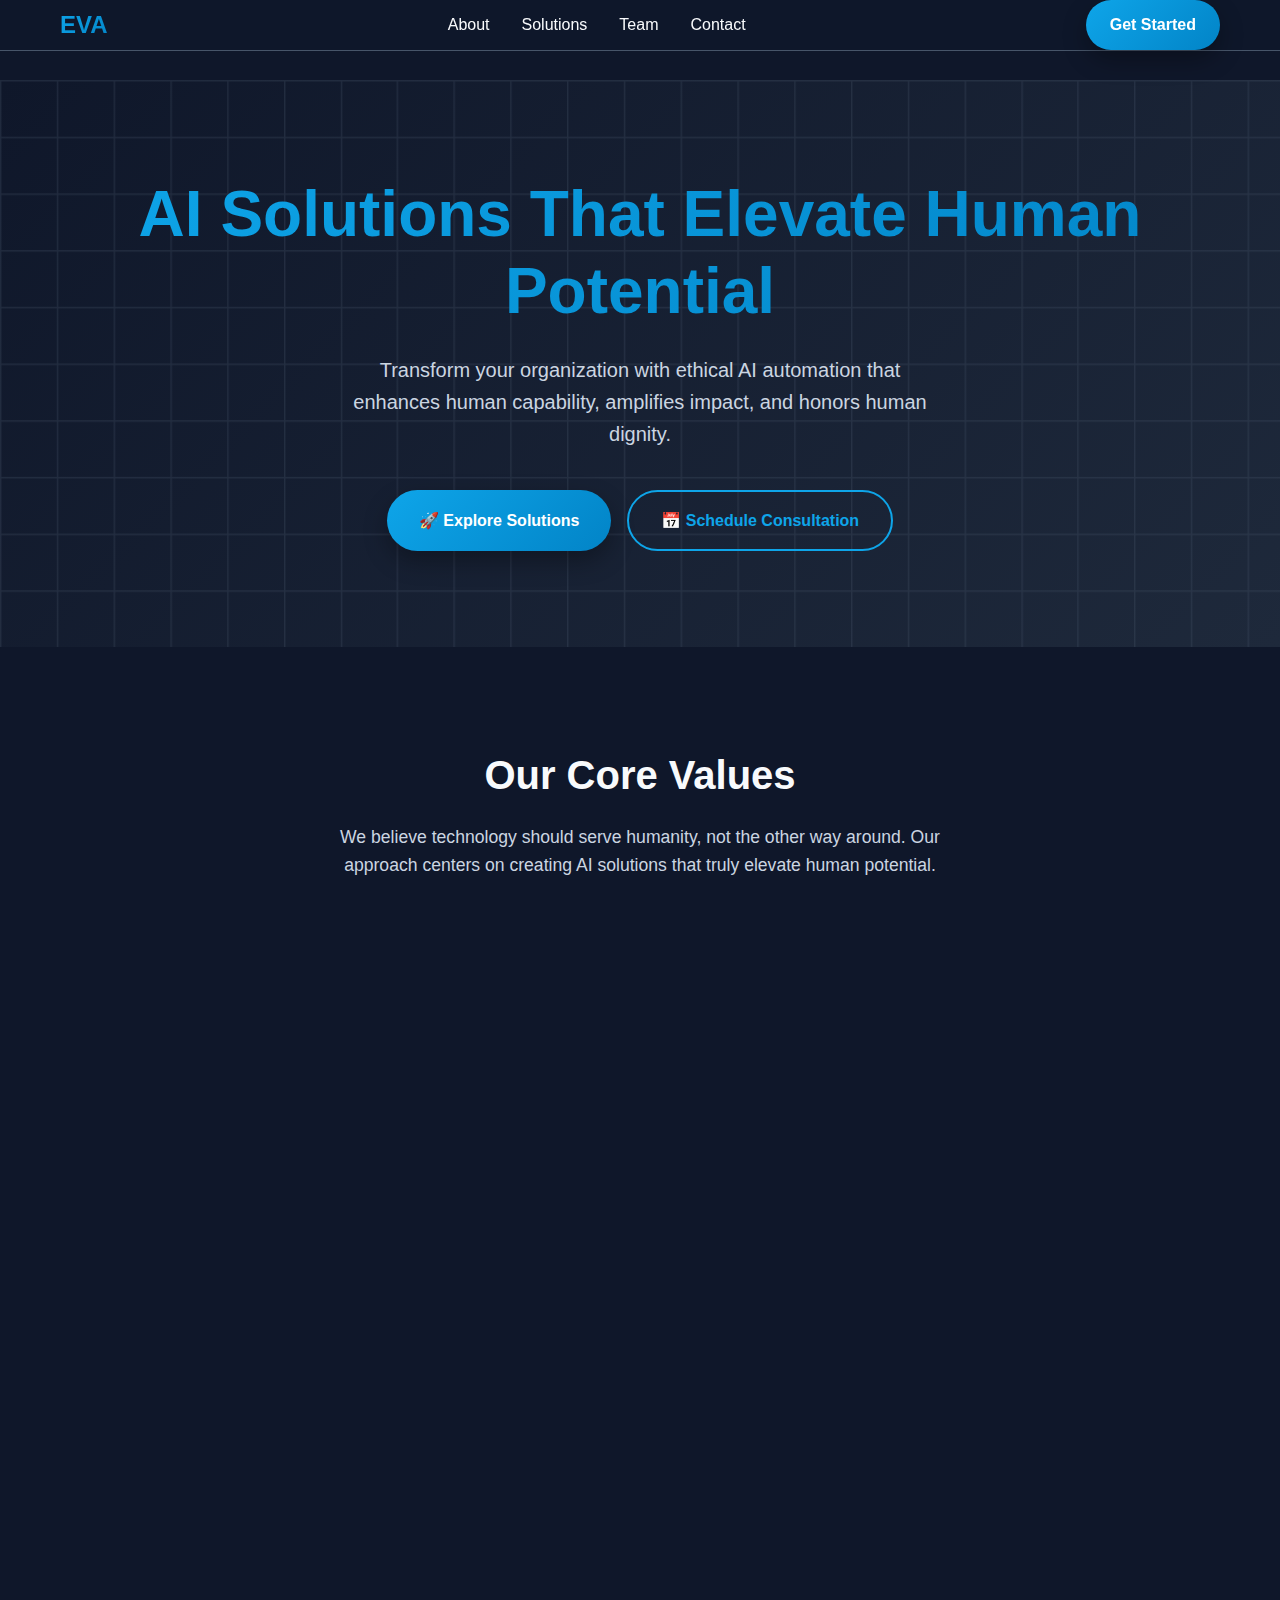
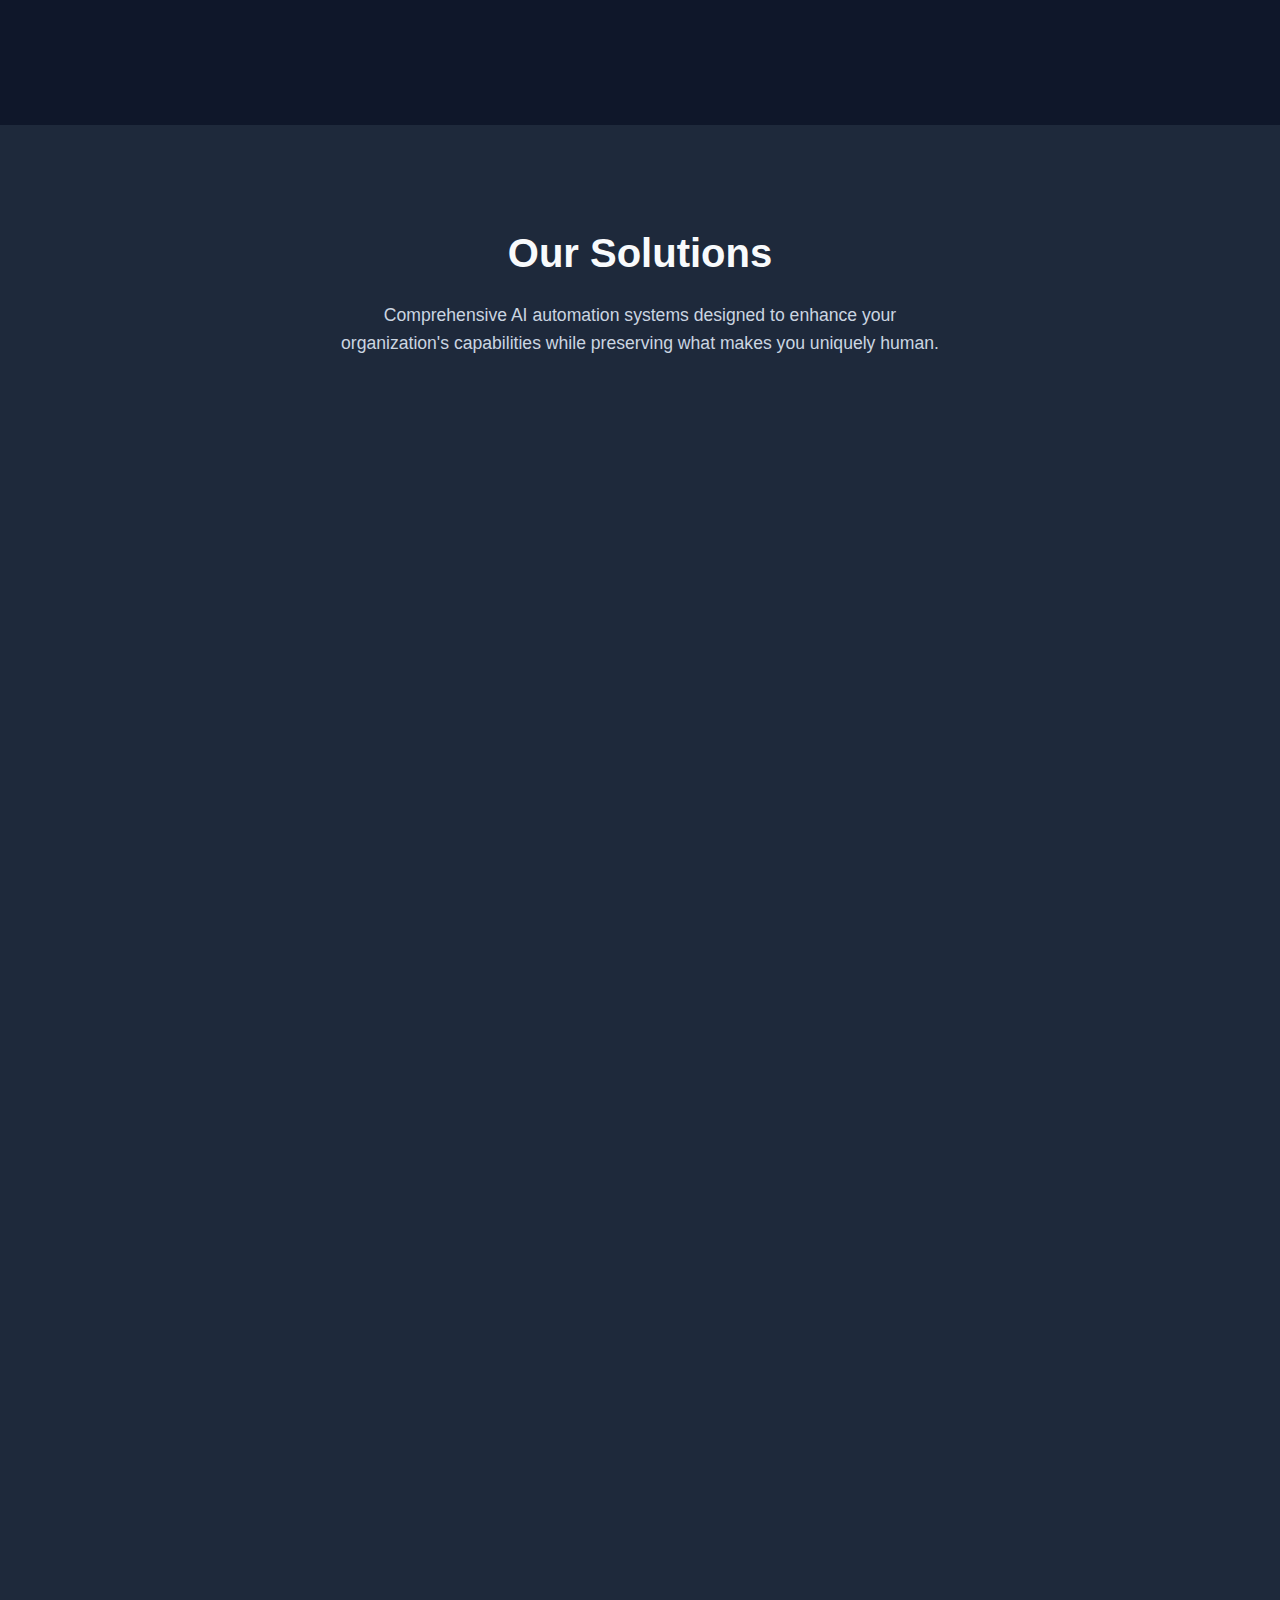
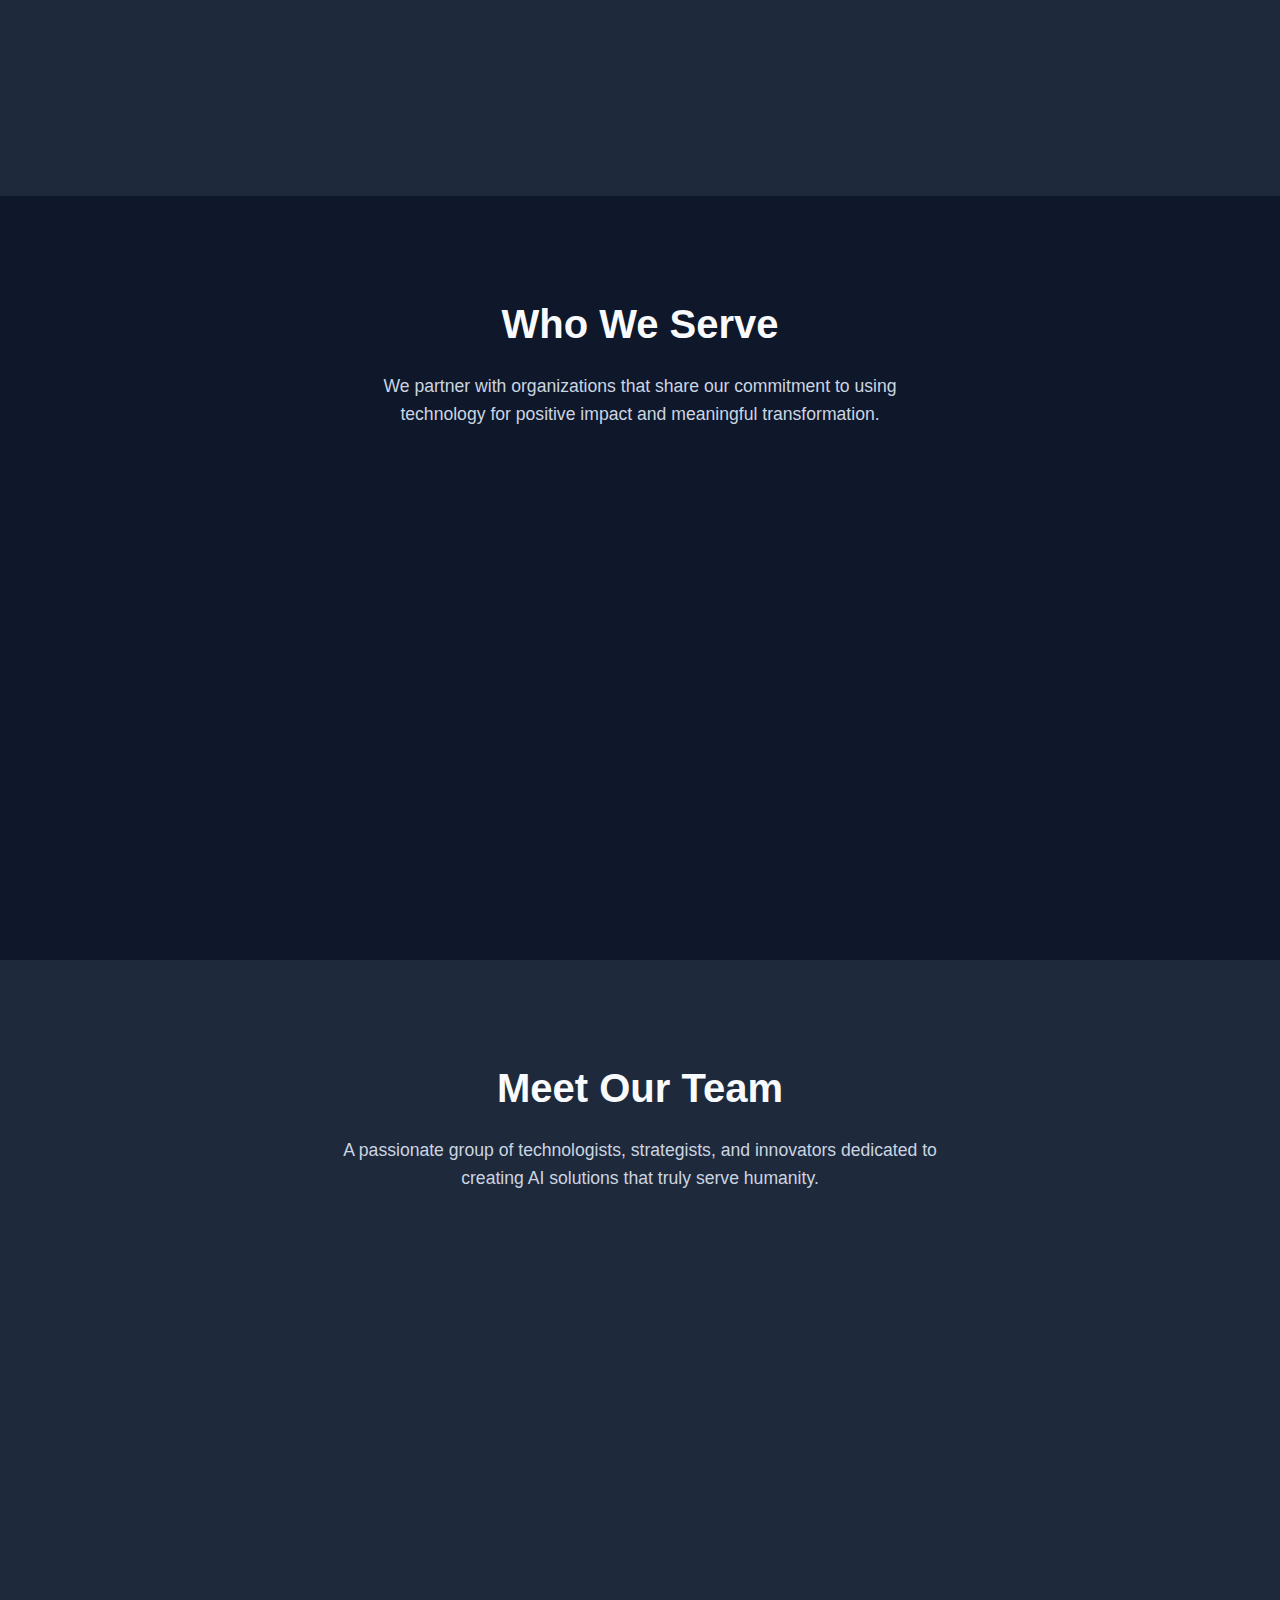
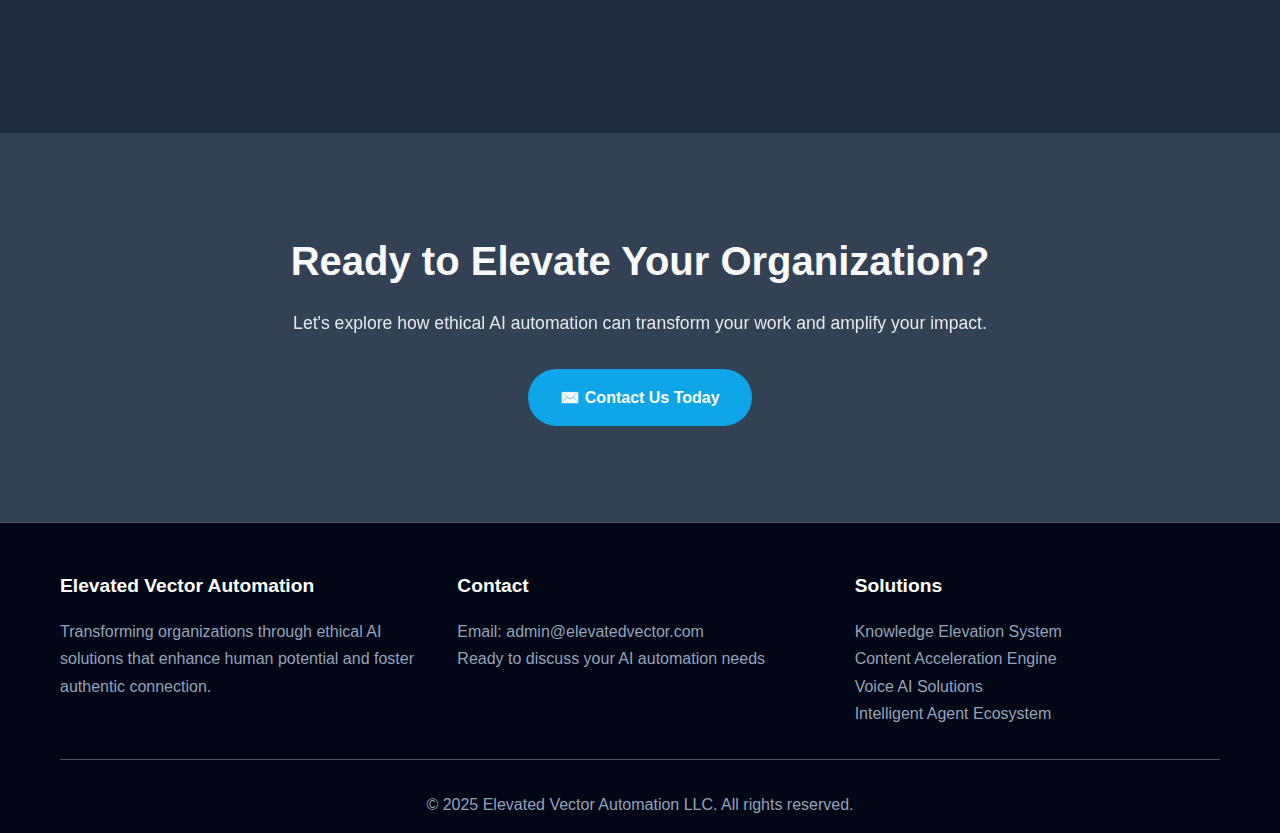
<file: eva_landing_page.html>
<!DOCTYPE html>
<html lang="en">
<head>
    <meta charset="UTF-8">
    <meta name="viewport" content="width=device-width, initial-scale=1.0">
    <title>Elevated Vector Automation - Ethical AI Solutions That Elevate Human Potential</title>
    <meta name="description" content="Transform your organization with ethical AI automation. We create intelligent systems that enhance human capability, amplify impact, and honor human dignity.">
    <style>
        :root {
            --primary-color: #0ea5e9;
            --secondary-color: #0284c7;
            --accent-color: #38bdf8;
            --text-primary: #f8fafc;
            --text-secondary: #cbd5e1;
            --background: #0f172a;
            --background-alt: #1e293b;
            --card-background: #334155;
            --gradient: linear-gradient(135deg, #0ea5e9 0%, #0284c7 100%);
            --shadow: 0 10px 25px rgba(0, 0, 0, 0.3);
            --shadow-hover: 0 20px 40px rgba(0, 0, 0, 0.4);
            --border-color: #475569;
        }

        * {
            margin: 0;
            padding: 0;
            box-sizing: border-box;
        }

        body {
            font-family: 'Inter', -apple-system, BlinkMacSystemFont, 'Segoe UI', Roboto, sans-serif;
            line-height: 1.6;
            color: var(--text-primary);
            background: var(--background);
            overflow-x: hidden;
        }

        .container {
            max-width: 1200px;
            margin: 0 auto;
            padding: 0 20px;
        }

        /* Header & Navigation */
        header {
            position: fixed;
            top: 0;
            width: 100%;
            background: rgba(15, 23, 42, 0.95);
            -webkit-backdrop-filter: blur(10px);
            backdrop-filter: blur(10px); /* Safari support */
            z-index: 1000;
            transition: all 0.3s ease;
            border-bottom: 1px solid var(--border-color);
        }

        nav {
            display: flex;
            justify-content: space-between;
            align-items: center;
            padding: 1rem 0;
        }

        .logo {
            font-size: 1.5rem;
            font-weight: 700;
            background: var(--gradient);
            -webkit-background-clip: text;
            -webkit-text-fill-color: transparent;
            background-clip: text;
        }

        .nav-links {
            display: flex;
            list-style: none;
            gap: 2rem;
        }

        .nav-links a {
            text-decoration: none;
            color: var(--text-primary);
            font-weight: 500;
            transition: color 0.3s ease;
        }

        .nav-links a:hover {
            color: var(--primary-color);
        }

        .cta-button {
            background: var(--gradient);
            color: white;
            padding: 0.75rem 1.5rem;
            border-radius: 50px;
            text-decoration: none;
            font-weight: 600;
            transition: all 0.3s ease;
            box-shadow: var(--shadow);
        }

        .cta-button:hover {
            transform: translateY(-2px);
            box-shadow: var(--shadow-hover);
        }

        /* Hero Section */
        .hero {
            margin-top: 80px;
            padding: 6rem 0;
            background: linear-gradient(135deg, var(--background) 0%, var(--background-alt) 100%);
            position: relative;
            overflow: hidden;
        }

        .hero::before {
            content: '';
            position: absolute;
            top: 0;
            left: 0;
            right: 0;
            bottom: 0;
            background: url('data:image/svg+xml,<svg xmlns="http://www.w3.org/2000/svg" viewBox="0 0 100 100"><defs><pattern id="grid" width="10" height="10" patternUnits="userSpaceOnUse"><path d="M 10 0 L 0 0 0 10" fill="none" stroke="%23475569" stroke-width="0.5"/></pattern></defs><rect width="100" height="100" fill="url(%23grid)"/></svg>');
            opacity: 0.3;
        }

        .hero-content {
            text-align: center;
            position: relative;
            z-index: 2;
        }

        .hero h1 {
            font-size: clamp(2.5rem, 5vw, 4rem);
            font-weight: 800;
            margin-bottom: 1.5rem;
            background: var(--gradient);
            -webkit-background-clip: text;
            -webkit-text-fill-color: transparent;
            background-clip: text;
            line-height: 1.2;
        }

        .hero p {
            font-size: 1.25rem;
            color: var(--text-secondary);
            margin-bottom: 2.5rem;
            max-width: 600px;
            margin-left: auto;
            margin-right: auto;
        }

        .hero-buttons {
            display: flex;
            gap: 1rem;
            justify-content: center;
            flex-wrap: wrap;
        }

        .btn-primary {
            background: var(--gradient);
            color: white;
            padding: 1rem 2rem;
            border-radius: 50px;
            text-decoration: none;
            font-weight: 600;
            transition: all 0.3s ease;
            box-shadow: var(--shadow);
            display: inline-flex;
            align-items: center;
            gap: 0.5rem;
        }

        .btn-secondary {
            background: transparent;
            color: var(--primary-color);
            padding: 1rem 2rem;
            border: 2px solid var(--primary-color);
            border-radius: 50px;
            text-decoration: none;
            font-weight: 600;
            transition: all 0.3s ease;
            display: inline-flex;
            align-items: center;
            gap: 0.5rem;
        }

        .btn-primary:hover {
            transform: translateY(-2px);
            box-shadow: var(--shadow-hover);
        }

        .btn-secondary:hover {
            background: var(--primary-color);
            color: white;
            transform: translateY(-2px);
        }

        /* Values Section */
        .values {
            padding: 6rem 0;
            background: var(--background);
        }

        .section-header {
            text-align: center;
            margin-bottom: 4rem;
        }

        .section-header h2 {
            font-size: 2.5rem;
            font-weight: 700;
            margin-bottom: 1rem;
            color: var(--text-primary);
        }

        .section-header p {
            font-size: 1.1rem;
            color: var(--text-secondary);
            max-width: 600px;
            margin: 0 auto;
        }

        .values-grid {
            display: grid;
            grid-template-columns: repeat(auto-fit, minmax(300px, 1fr));
            gap: 2rem;
        }

        .value-card {
            background: var(--card-background);
            padding: 2rem;
            border-radius: 20px;
            box-shadow: var(--shadow);
            transition: all 0.3s ease;
            border: 1px solid var(--border-color);
        }

        .value-card:hover {
            transform: translateY(-5px);
            box-shadow: var(--shadow-hover);
        }

        .value-icon {
            width: 60px;
            height: 60px;
            background: var(--gradient);
            border-radius: 50%;
            display: flex;
            align-items: center;
            justify-content: center;
            margin-bottom: 1.5rem;
            color: white;
            font-size: 1.5rem;
        }

        .value-icon svg,
        .market-icon svg,
        .solution-icon svg {
            width: 50%;
            height: 50%;
            fill: currentColor;
        }

        .value-card h3 {
            font-size: 1.5rem;
            font-weight: 700;
            margin-bottom: 1rem;
            color: var(--text-primary);
        }

        .value-card p {
            color: var(--text-secondary);
            line-height: 1.7;
        }

        /* Solutions Section */
        .solutions {
            padding: 6rem 0;
            background: var(--background-alt);
        }

        .solutions-grid {
            display: grid;
            grid-template-columns: repeat(auto-fit, minmax(350px, 1fr));
            gap: 2rem;
        }

        .solution-card {
            background: var(--card-background);
            padding: 2.5rem;
            border-radius: 20px;
            box-shadow: var(--shadow);
            transition: all 0.3s ease;
            position: relative;
            overflow: hidden;
            border: 1px solid var(--border-color);
        }

        .solution-card::before {
            content: '';
            position: absolute;
            top: 0;
            left: 0;
            right: 0;
            height: 4px;
            background: var(--gradient);
        }

        .solution-card:hover {
            transform: translateY(-5px);
            box-shadow: var(--shadow-hover);
        }

        .solution-icon {
            width: 60px;
            height: 60px;
            background: var(--gradient);
            border-radius: 50%;
            display: flex;
            align-items: center;
            justify-content: center;
            margin-bottom: 1.5rem;
            color: white;
        }

        .solution-card h3 {
            font-size: 1.5rem;
            font-weight: 700;
            margin-bottom: 1rem;
            color: var(--text-primary);
        }

        .solution-card p {
            color: var(--text-secondary);
            margin-bottom: 1.5rem;
            line-height: 1.7;
        }

        .solution-features {
            list-style: none;
            margin: 1.5rem 0;
        }

        .solution-features li {
            padding: 0.5rem 0;
            color: var(--text-secondary);
            display: flex;
            align-items: center;
            gap: 0.5rem;
        }

        .solution-features li:before {
            content: '✓';
            color: #10b981;
            font-weight: bold;
        }

        /* Target Market Section */
        .target-market {
            padding: 6rem 0;
            background: var(--background);
        }

        .market-grid {
            display: grid;
            grid-template-columns: repeat(auto-fit, minmax(300px, 1fr));
            gap: 2rem;
            margin-top: 3rem;
        }

        .market-card {
            background: var(--card-background);
            padding: 2rem;
            border-radius: 20px;
            box-shadow: var(--shadow);
            transition: all 0.3s ease;
            text-align: center;
            border: 1px solid var(--border-color);
        }

        .market-card:hover {
            transform: translateY(-5px);
            box-shadow: var(--shadow-hover);
        }

        .market-icon {
            width: 80px;
            height: 80px;
            background: var(--gradient);
            border-radius: 50%;
            display: flex;
            align-items: center;
            justify-content: center;
            margin: 0 auto 1.5rem;
            color: white;
            font-size: 2rem;
        }

        .market-card h3 {
            font-size: 1.5rem;
            font-weight: 700;
            margin-bottom: 1rem;
            color: var(--text-primary);
        }

        .market-card p {
            color: var(--text-secondary);
            line-height: 1.7;
        }

        /* Team Section */
        .team {
            padding: 6rem 0;
            background: var(--background-alt);
        }

        .team-grid {
            display: grid;
            grid-template-columns: repeat(auto-fit, minmax(300px, 1fr));
            gap: 2rem;
            margin-top: 3rem;
        }

        .team-card {
            background: var(--card-background);
            padding: 2rem;
            border-radius: 20px;
            box-shadow: var(--shadow);
            transition: all 0.3s ease;
            text-align: center;
            border: 1px solid var(--border-color);
        }

        .team-card:hover {
            transform: translateY(-5px);
            box-shadow: var(--shadow-hover);
        }

        .team-avatar {
            width: 100px;
            height: 100px;
            background: var(--gradient);
            border-radius: 50%;
            display: flex;
            align-items: center;
            justify-content: center;
            margin: 0 auto 1.5rem;
            color: white;
            font-size: 2rem;
            font-weight: bold;
        }

        .team-card h3 {
            font-size: 1.5rem;
            font-weight: 700;
            margin-bottom: 0.5rem;
            color: var(--text-primary);
        }

        .team-role {
            color: var(--primary-color);
            font-weight: 600;
            margin-bottom: 1rem;
        }

        /* CTA Section */
        .cta-section {
            padding: 6rem 0;
            background: var(--card-background);
            color: var(--text-primary);
            text-align: center;
        }

        .cta-section h2 {
            font-size: 2.5rem;
            font-weight: 700;
            margin-bottom: 1rem;
        }

        .cta-section p {
            font-size: 1.1rem;
            margin-bottom: 2rem;
            opacity: 0.9;
        }

        .btn-white {
            background: var(--primary-color);
            color: #FFFFFF;
            padding: 1rem 2rem;
            border-radius: 50px;
            text-decoration: none;
            font-weight: 600;
            transition: all 0.3s ease;
            display: inline-flex;
            align-items: center;
            gap: 0.5rem;
        }

        .btn-white:hover {
            transform: translateY(-2px);
            box-shadow: 0 10px 25px rgba(0, 0, 0, 0.2);
        }

        /* Footer */
        footer {
            background: #020617;
            color: white;
            padding: 3rem 0 1rem;
            border-top: 1px solid var(--border-color);
        }

        .footer-content {
            display: grid;
            grid-template-columns: repeat(auto-fit, minmax(250px, 1fr));
            gap: 2rem;
            margin-bottom: 2rem;
        }

        .footer-section h4 {
            font-size: 1.2rem;
            font-weight: 700;
            margin-bottom: 1rem;
        }

        .footer-section p, 
        .footer-section a {
            color: #94a3b8;
            text-decoration: none;
            line-height: 1.7;
        }

        .footer-section a:hover {
            color: white;
        }

        .footer-bottom {
            border-top: 1px solid var(--border-color);
            padding-top: 2rem;
            text-align: center;
            color: #94a3b8;
        }

        /* Responsive Design */
        @media (max-width: 768px) {
            .nav-links {
                display: none;
            }
            
            .hero {
                padding: 4rem 0;
            }
            
            .hero-buttons {
                flex-direction: column;
                align-items: center;
            }
            
            .section-header h2 {
                font-size: 2rem;
            }
        }

        /* Animations */
        @keyframes fadeInUp {
            from {
                opacity: 0;
                transform: translateY(30px);
            }
            to {
                opacity: 1;
                transform: translateY(0);
            }
        }

        .animate-fade-in {
            animation: fadeInUp 0.6s ease-out;
        }

        /* Smooth scrolling */
        html {
            scroll-behavior: smooth;
        }
    </style>
</head>
<body>
    <!-- Header -->
    <header>
        <nav class="container">
            <div class="logo">EVA</div>
            <ul class="nav-links">
                <li><a href="#about">About</a></li>
                <li><a href="#solutions">Solutions</a></li>
                <li><a href="#team">Team</a></li>
                <li><a href="#contact">Contact</a></li>
            </ul>
            <a href="#contact" class="cta-button">Get Started</a>
        </nav>
    </header>

    <!-- Hero Section -->
    <section class="hero">
        <div class="container">
            <div class="hero-content animate-fade-in">
                <h1>AI Solutions That Elevate Human Potential</h1>
                <p>Transform your organization with ethical AI automation that enhances human capability, amplifies impact, and honors human dignity.</p>
                <div class="hero-buttons">
                    <a href="#solutions" class="btn-primary">
                        🚀 Explore Solutions
                    </a>
                    <a href="#contact" class="btn-secondary">
                        📅 Schedule Consultation
                    </a>
                </div>
            </div>
        </div>
    </section>

    <!-- Values Section -->
    <section id="about" class="values">
        <div class="container">
            <div class="section-header">
                <h2>Our Core Values</h2>
                <p>We believe technology should serve humanity, not the other way around. Our approach centers on creating AI solutions that truly elevate human potential.</p>
            </div>
            <div class="values-grid">
                <div class="value-card">
                    <div class="value-icon"><svg viewBox="0 0 24 24"><path d="M12 4l-1.41 1.41L16.17 11H4v2h12.17l-5.58 5.59L12 20l8-8z"/></svg></div>
                    <h3>Human Elevation</h3>
                    <p>Technology should lift people up, not replace them. We measure success by how our solutions enhance human capability and create more time for meaningful activities.</p>
                </div>
                <div class="value-card">
                    <div class="value-icon"><svg viewBox="0 0 24 24"><path d="M12 2C6.48 2 2 6.48 2 12s4.48 10 10 10 10-4.48 10-10S17.52 2 12 2zm-1 17.93c-3.95-.49-7-3.85-7-7.93 0-.62.08-1.21.21-1.79L9 15v2H7v-2.21c-.79-.25-1.48-.63-2.07-1.12L3.05 15.54C4.56 18.04 7.96 20 12 20c1.89 0 3.63-.57 5.09-1.56L15 13.7V12h1.57c.93-.09 1.79-.35 2.56-.75l1.82 1.82c-1.31 1.39-3.08 2.34-5.02 2.66L13 17v2h-2v-2.07zM12 4c.99 0 1.93.16 2.79.44L12.5 7H11V5.5c0-.83.67-1.5 1.5-1.5zm-.5 4.5H13v1.79l2.09-2.09C14.65 6.57 13.86 6 12.5 6c-1.34 0-2.48.83-2.87 2H11v.5zm1 3.5v-2h1v2h-1zm-2.95-1.54L7.93 8.21C7.07 8.7 6.37 9.37 5.86 10.14l2.19 2.19c.01-.01.01-.02.02-.03zm8.09 0l2.12-2.12c-.51-.77-1.21-1.44-2.07-1.93l-2.12 2.12c.01.01.01.02.02.03z"/></svg></div>
                    <h3>Ecological Thinking</h3>
                    <p>We design with awareness of second and third-order consequences, considering effects on the entire organizational ecosystem and stakeholder needs.</p>
                </div>
                <div class="value-card">
                    <div class="value-icon"><svg viewBox="0 0 24 24"><path d="M20.71 7.04c.39-.39.39-1.02 0-1.41l-2.34-2.34c-.39-.39-1.02-.39-1.41 0l-1.83 1.83 3.75 3.75 1.83-1.83zM3 17.25V21h3.75L17.81 9.94l-3.75-3.75L3 17.25zM5.92 19H5v-.92l9.06-9.06.92.92L5.92 19z"/></svg></div>
                    <h3>Craft Excellence</h3>
                    <p>Details matter. We pursue mastery in implementation, ensuring our code quality reflects respect for those who will maintain and benefit from our solutions.</p>
                </div>
                <div class="value-card">
                    <div class="value-icon"><svg viewBox="0 0 24 24"><path d="M17 7h-4v2h4c1.65 0 3 1.35 3 3s-1.35 3-3 3h-4v2h4c2.76 0 5-2.24 5-5s-2.24-5-5-5zm-6 8H7c-1.65 0-3-1.35-3-3s1.35-3 3-3h4V7H7c-2.76 0-5 2.24-5 5s2.24 5 5 5h4v-2zM8 11h8v2H8v-2z"/></svg></div>
                    <h3>Authentic Connection</h3>
                    <p>Technology should enable more meaningful human interaction. We build trust through transparency and communicate with clarity and integrity.</p>
                </div>
                <div class="value-card">
                    <div class="value-icon"><svg viewBox="0 0 24 24"><path d="M12 14c1.66 0 2.99-1.34 2.99-3L15 5c0-1.66-1.34-3-3-3S9 3.34 9 5v6c0 1.66 1.34 3 3 3zm5.3-3c0 3-2.54 5.1-5.3 5.1S6.7 14 6.7 11H5c0 3.41 2.72 6.23 6 6.72V21h2v-3.28c3.28-.49 6-3.31 6-6.72h-1.7z"/></svg></div>
                    <h3>Regenerative Impact</h3>
                    <p>Our work creates positive spirals of value. Solutions generate more capacity than they consume, turning client success into community benefit.</p>
                </div>
            </div>
        </div>
    </section>

    <!-- Solutions Section -->
    <section id="solutions" class="solutions">
        <div class="container">
            <div class="section-header">
                <h2>Our Solutions</h2>
                <p>Comprehensive AI automation systems designed to enhance your organization's capabilities while preserving what makes you uniquely human.</p>
            </div>
            <div class="solutions-grid">
                <div class="solution-card">
                    <div class="solution-icon"><svg viewBox="0 0 24 24"><path d="M4 6H2v14c0 1.1.9 2 2 2h14v-2H4V6zm16-4H8c-1.1 0-2 .9-2 2v12c0 1.1.9 2 2 2h12c1.1 0 2-.9 2-2V4c0-1.1-.9-2-2-2zm-3 2v5l-1-.75L15 9V4h2zm-3 7H9.5v-.75L12 8.5V4h2v7zm-3-3H7.5v-.75L9 6.5V4h2v4z"/></svg></div>
                    <h3>Knowledge Elevation System</h3>
                    <p>Transform organizational information into accessible intelligence through advanced RAG and intuitive interfaces.</p>
                    <ul class="solution-features">
                        <li>Document Intelligence Pipeline</li>
                        <li>Custom Knowledge Base Creation</li>
                        <li>Semantic Search Capability</li>
                        <li>Insight Extraction & Pattern Recognition</li>
                        <li>Integration Framework</li>
                    </ul>
                </div>
                <div class="solution-card">
                    <div class="solution-icon"><svg viewBox="0 0 24 24"><path d="M4 18l8.5-6L4 6v12zm9-12v12l8.5-6L13 6z"/></svg></div>
                    <h3>Content Acceleration Engine</h3>
                    <p>Integrated content creation and distribution system that maintains authentic brand voice while dramatically increasing output capacity.</p>
                    <ul class="solution-features">
                        <li>Voice-Aligned Generation</li>
                        <li>Multi-Channel Distribution</li>
                        <li>Content Strategy Assistance</li>
                        <li>Performance Analytics</li>
                        <li>Editorial Workflow Integration</li>
                    </ul>
                </div>
                <div class="solution-card">
                    <div class="solution-icon"><svg viewBox="0 0 24 24"><path d="M12 14c1.66 0 2.99-1.34 2.99-3L15 5c0-1.66-1.34-3-3-3S9 3.34 9 5v6c0 1.66 1.34 3 3 3zm5.3-3c0 3-2.54 5.1-5.3 5.1S6.7 14 6.7 11H5c0 3.41 2.72 6.23 6 6.72V21h2v-3.28c3.28-.49 6-3.31 6-6.72h-1.7z"/></svg></div>
                    <h3>Voice AI Solutions</h3>
                    <p>Voice interface and audio content systems that create natural, emotionally resonant audio experiences.</p>
                    <ul class="solution-features">
                        <li>Custom Voice Identity</li>
                        <li>Audio Content Generation</li>
                        <li>Interactive Voice Interfaces</li>
                        <li>Voice Analytics</li>
                        <li>Multi-Platform Integration</li>
                    </ul>
                </div>
                <div class="solution-card">
                    <div class="solution-icon"><svg viewBox="0 0 24 24"><path d="M12.65 10C11.83 7.67 9.61 6 7 6c-3.31 0-6 2.69-6 6s2.69 6 6 6c2.61 0 4.83-1.67 5.65-4H17v4h4v-4h2v-4H12.65zM7 14c-1.1 0-2 .9-2 2s.9 2 2 2 2 .9 2 2-.9 2-2 2zm9 4h-2v-4h2v4zm4-4h-2v-4h2v4z"/></svg></div>
                    <h3>Intelligent Agent Ecosystem</h3>
                    <p>Multi-agent systems for complex workflow automation, research, and decision support with sophisticated collaboration frameworks.</p>
                    <ul class="solution-features">
                        <li>Custom Agent Development</li>
                        <li>Tool Integration Framework</li>
                        <li>Workflow Orchestration</li>
                        <li>Human-in-the-Loop Design</li>
                        <li>Adaptation Systems</li>
                    </ul>
                </div>
            </div>
        </div>
    </section>

    <!-- Target Market Section -->
    <section class="target-market">
        <div class="container">
            <div class="section-header">
                <h2>Who We Serve</h2>
                <p>We partner with organizations that share our commitment to using technology for positive impact and meaningful transformation.</p>
            </div>
            <div class="market-grid">
                <div class="market-card">
                    <div class="market-icon"><svg viewBox="0 0 24 24"><path d="M12 21.35l-1.45-1.32C5.4 15.36 2 12.28 2 8.5 2 5.42 4.42 3 7.5 3c1.74 0 3.41.81 4.5 2.09C13.09 3.81 14.76 3 16.5 3 19.58 3 22 5.42 22 8.5c0 3.78-3.4 6.86-8.55 11.54L12 21.35z"/></svg></div>
                    <h3>Mission-Driven Organizations</h3>
                    <p>Nonprofits, NGOs, B Corporations, social enterprises, educational institutions, and healthcare organizations seeking to amplify their impact.</p>
                </div>
                <div class="market-card">
                    <div class="market-icon"><svg viewBox="0 0 24 24"><path d="M12 14c1.66 0 2.99-1.34 2.99-3L15 5c0-1.66-1.34-3-3-3S9 3.34 9 5v6c0 1.66 1.34 3 3 3zm5.3-3c0 3-2.54 5.1-5.3 5.1S6.7 14 6.7 11H5c0 3.41 2.72 6.23 6 6.72V21h2v-3.28c3.28-.49 6-3.31 6-6.72h-1.7z"/></svg></div>
                    <h3>Conscious Businesses</h3>
                    <p>Wellness providers, sustainable companies, regenerative agriculture, community-centered retail, and creative enterprises committed to positive change.</p>
                </div>
                <div class="market-card">
                    <div class="market-icon"><svg viewBox="0 0 24 24"><path d="M12.65 10C11.83 7.67 9.61 6 7 6c-3.31 0-6 2.69-6 6s2.69 6 6 6c2.61 0 4.83-1.67 5.65-4H17v4h4v-4h2v-4H12.65zM7 14c-1.1 0-2 .9-2 2s.9 2 2 2 2 .9 2 2-.9 2-2 2zm9 4h-2v-4h2v4zm4-4h-2v-4h2v4z"/></svg></div>
                    <h3>Forward-Thinking Enterprises</h3>
                    <p>Innovation departments, ESG initiatives, knowledge management transformations, and customer experience enhancement projects.</p>
                </div>
            </div>
        </div>
    </section>

    <!-- Team Section -->
    <section id="team" class="team">
        <div class="container">
            <div class="section-header">
                <h2>Meet Our Team</h2>
                <p>A passionate group of technologists, strategists, and innovators dedicated to creating AI solutions that truly serve humanity.</p>
            </div>
            <div class="team-grid">
                <div class="team-card">
                    <div class="team-avatar">HH</div>
                    <h3>Hans J Havlik</h3>
                    <div class="team-role">Chief Technical Officer</div>
                    <p>Leading technical vision and AI implementation, ensuring our solutions meet the highest standards of excellence and ethical consideration.</p>
                </div>
                <div class="team-card">
                    <div class="team-avatar">BB</div>
                    <h3>Balarama D Bosch</h3>
                    <div class="team-role">Chief Revenue Officer</div>
                    <p>Driving business growth and client relationships, connecting organizations with AI solutions that truly serve their mission.</p>
                </div>
                <div class="team-card">
                    <div class="team-avatar">JK</div>
                    <h3>Jordan Kearfott</h3>
                    <div class="team-role">Chief Product Officer</div>
                    <p>Defining product strategy and user experience, ensuring our solutions are intuitive, powerful, and aligned with human needs.</p>
                </div>
            </div>
        </div>
    </section>

    <!-- CTA Section -->
    <section class="cta-section">
        <div class="container">
            <h2>Ready to Elevate Your Organization?</h2>
            <p>Let's explore how ethical AI automation can transform your work and amplify your impact.</p>
            <a href="mailto:admin@elevatedvector.com" class="btn-white">
                ✉️ Contact Us Today
            </a>
        </div>
    </section>

    <!-- Footer -->
    <footer id="contact">
        <div class="container">
            <div class="footer-content">
                <div class="footer-section">
                    <h4>Elevated Vector Automation</h4>
                    <p>Transforming organizations through ethical AI solutions that enhance human potential and foster authentic connection.</p>
                </div>
                <div class="footer-section">
                    <h4>Contact</h4>
                    <p>Email: <a href="mailto:admin@elevatedvector.com">admin@elevatedvector.com</a></p>
                    <p>Ready to discuss your AI automation needs</p>
                </div>
                <div class="footer-section">
                    <h4>Solutions</h4>
                    <p><a href="#solutions">Knowledge Elevation System</a></p>
                    <p><a href="#solutions">Content Acceleration Engine</a></p>
                    <p><a href="#solutions">Voice AI Solutions</a></p>
                    <p><a href="#solutions">Intelligent Agent Ecosystem</a></p>
                </div>
            </div>
            <div class="footer-bottom">
                <p>&copy; 2025 Elevated Vector Automation LLC. All rights reserved.</p>
            </div>
        </div>
    </footer>

    <script>
        // Smooth scrolling for navigation links
        document.querySelectorAll('a[href^="#"]').forEach(anchor => {
            anchor.addEventListener('click', function (e) {
                e.preventDefault();
                const target = document.querySelector(this.getAttribute('href'));
                if (target) {
                    target.scrollIntoView({
                        behavior: 'smooth',
                        block: 'start'
                    });
                }
            });
        });

        // Add scroll effect to header
        window.addEventListener('scroll', function() {
            const header = document.querySelector('header');
            if (window.scrollY > 100) {
                header.style.background = 'rgba(15, 23, 42, 0.98)';
                header.style.boxShadow = '0 2px 20px rgba(0, 0, 0, 0.3)';
            } else {
                header.style.background = 'rgba(15, 23, 42, 0.95)';
                header.style.boxShadow = 'none';
            }
        });

        // Intersection Observer for animations
        const observerOptions = {
            threshold: 0.1,
            rootMargin: '0px 0px -50px 0px'
        };

        const observer = new IntersectionObserver(function(entries) {
            entries.forEach(entry => {
                if (entry.isIntersecting) {
                    entry.target.style.opacity = '1';
                    entry.target.style.transform = 'translateY(0)';
                }
            });
        }, observerOptions);

        // Observe all cards for animation
        document.querySelectorAll('.value-card, .solution-card, .market-card, .team-card').forEach(card => {
            card.style.opacity = '0';
            card.style.transform = 'translateY(30px)';
            card.style.transition = 'opacity 0.6s ease, transform 0.6s ease';
            observer.observe(card);
        });
    </script>
</body>
</html>
</file>
<file: google-schedular.css>
/* Google Calendar Appointment Scheduling */
/* Button */
.qxCTlb {
    cursor: pointer;
    position: relative;
    padding-left: 2.5rem !important;
}

.qxCTlb::before {
    content: '\f274';
    font-family: 'Font Awesome 6 Free';
    font-weight: 900;
}

/* Modal */
.hur54b {
    position: fixed;
    top: 0;
    left: 0;
    width: 100%;
    height: 100%;
    box-sizing: border-box;
    background-color: rgba(15, 23, 42, 0.85);
    backdrop-filter: blur(10px);
    -webkit-backdrop-filter: blur(10px);
    padding: 72px;
    z-index: 9999;
}

/* Modal */
.mmGMM {
    border: none;
    border-radius: 12px;
    background-color: #f8fafc; /* --text-primary from our theme */
    box-shadow: 0 20px 40px rgba(0, 0, 0, 0.3);
    width: 100%;
    height: 100%;
}

/* Close button */
.Xfsokf {
    align-items: center;
    background: linear-gradient(135deg, #0ea5e9 0%, #0284c7 50%, #06b6d4 100%);
    border-radius: 50px;
    border: none;
    box-shadow: 0 10px 25px rgba(0, 0, 0, 0.2);
    cursor: pointer;
    display: -webkit-box;
    display: -webkit-flex;
    display: flex;
    -webkit-box-align: center;
    -webkit-align-items: center;
    font-family: 'Manrope', sans-serif;
    height: 36px;
    padding: 16px;
    position: fixed;
    right: 72px;
    top: 26px;
    transition: all 0.3s ease;
}

/* Close button text */
.L0Dvsd {
    color: #fff;
    font-size: 18px;
    margin-right: 8px;
}

/* Close button text */
.uE25ec {
    color: #fff;
    font-size: 14px;
    font-family: 'Manrope', sans-serif;
    font-weight: 600;
    letter-spacing: .25px;
}

/* Hover effect for close button */
.Xfsokf:hover {
    transform: translateY(-3px) scale(1.05);
    box-shadow: 0 20px 40px rgba(0, 0, 0, 0.3);
    filter: drop-shadow(0 0 20px rgba(14, 165, 233, 0.3));
}

/* Sentinel */
sentinel {}
</file>
